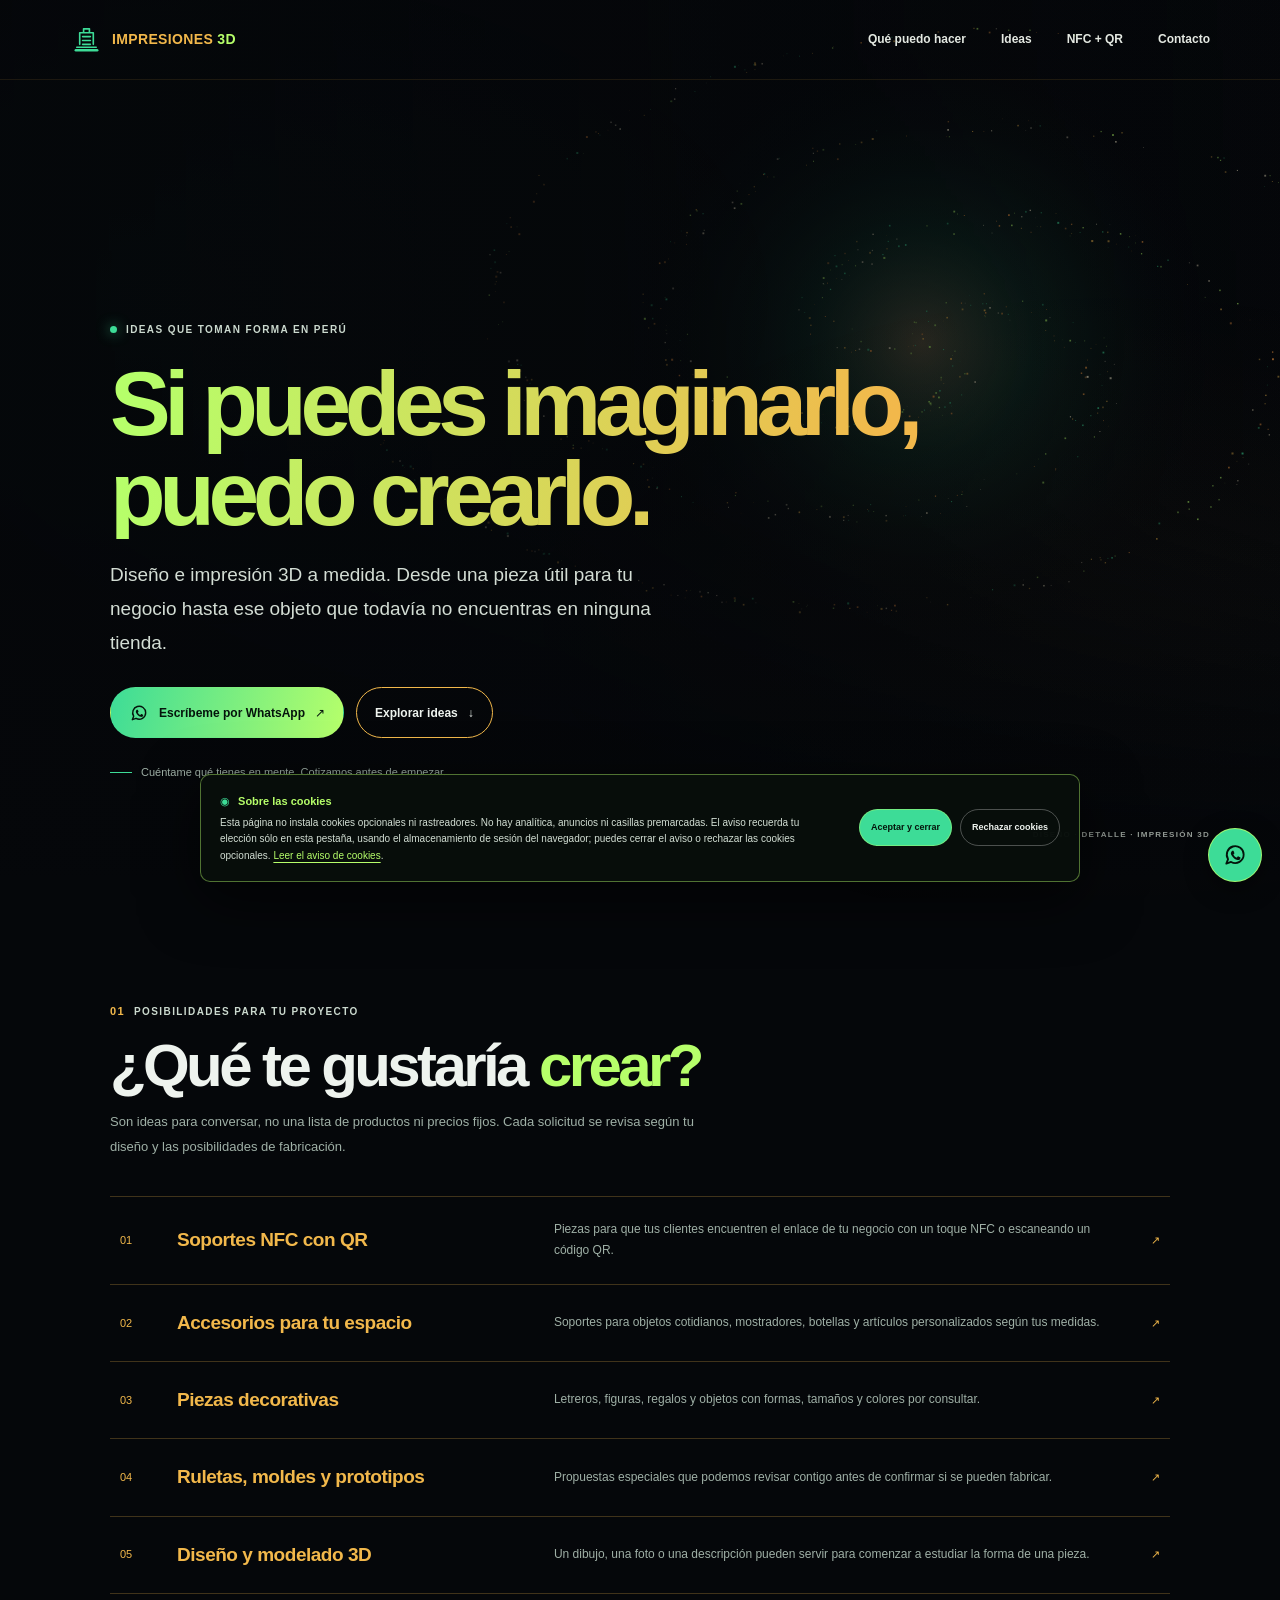
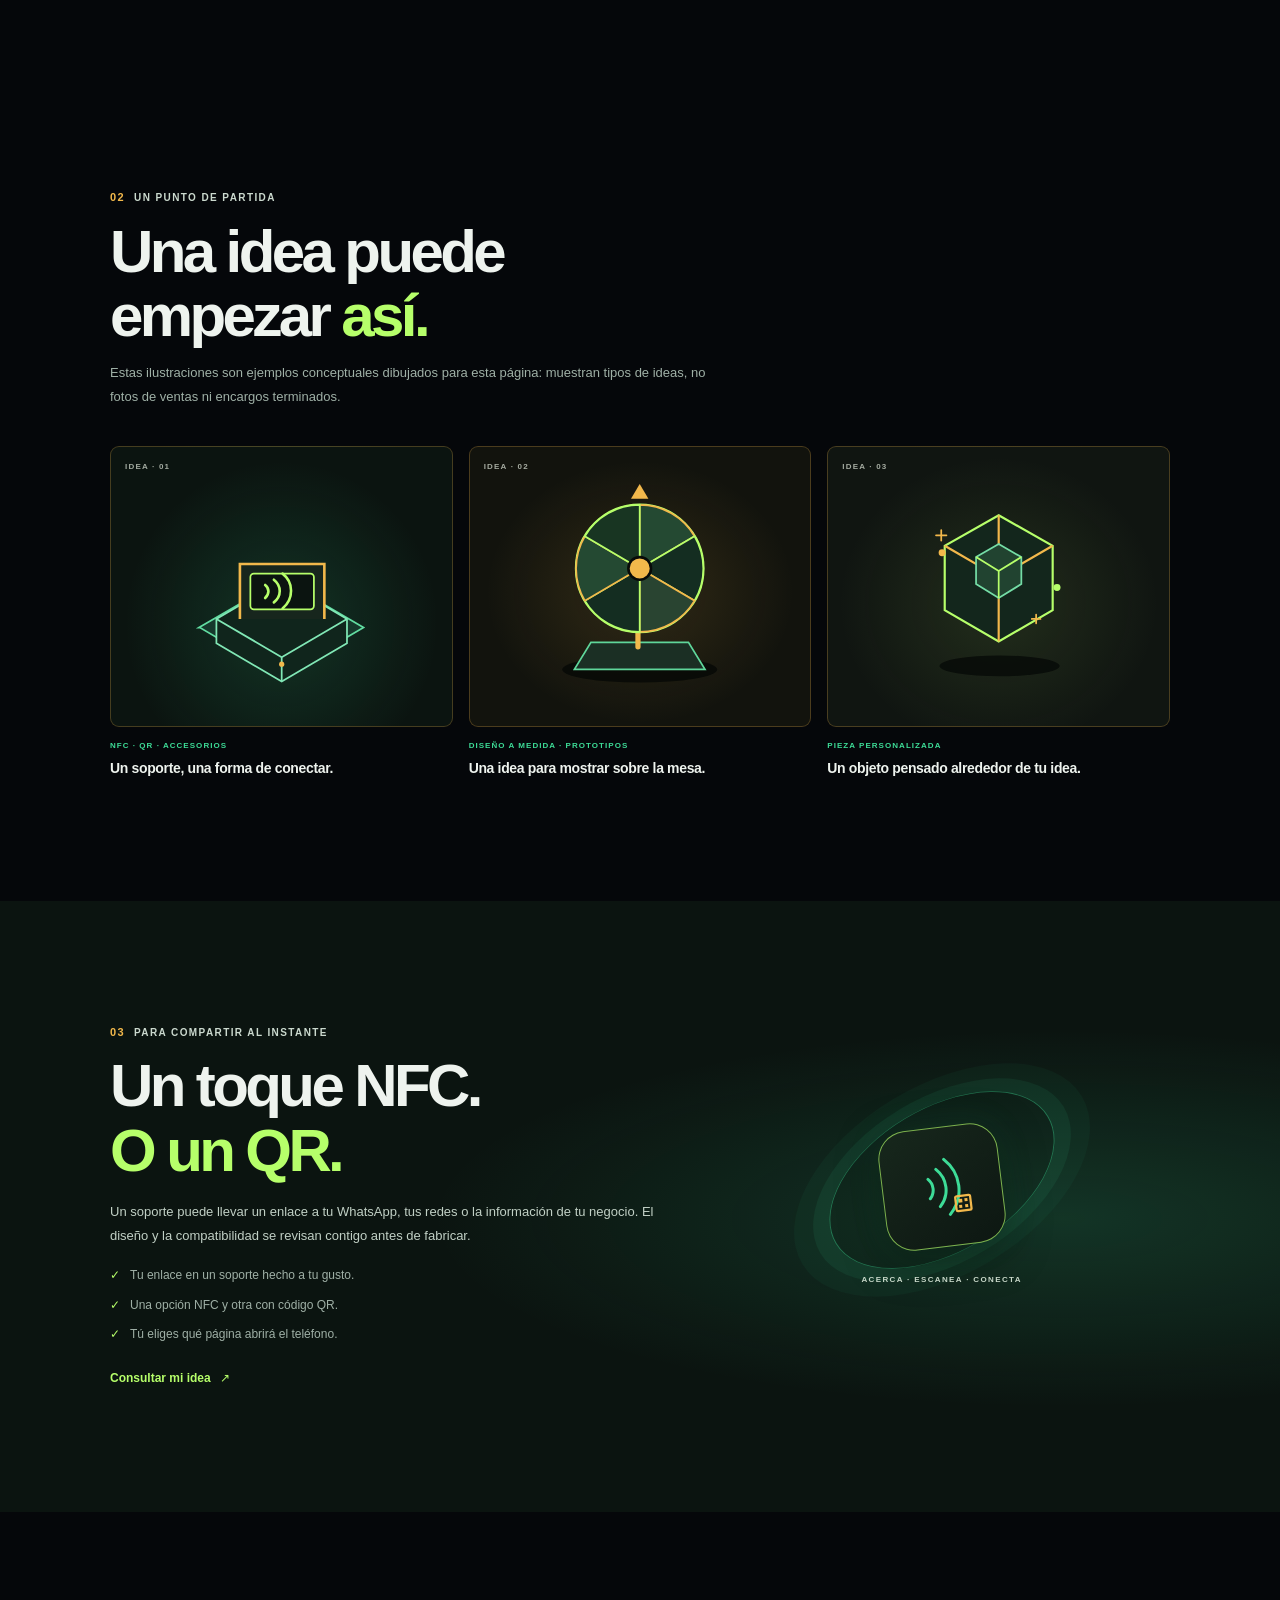
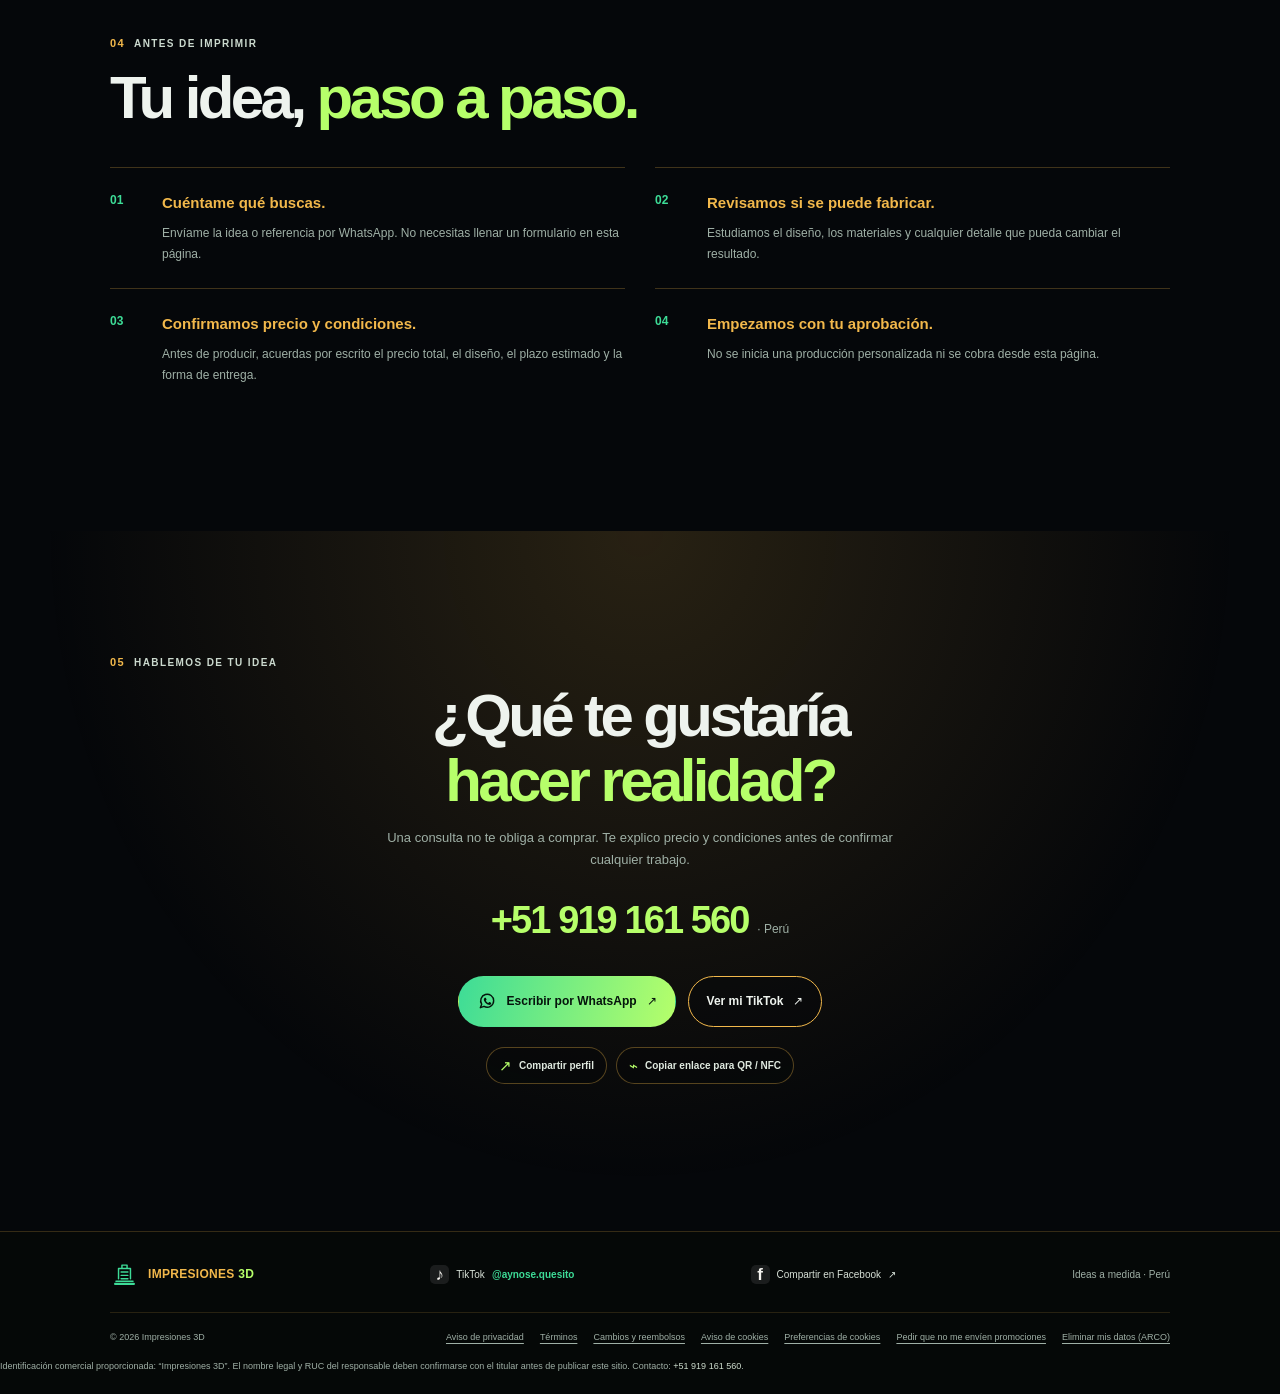
<file: index.html>
<!doctype html>
<html lang="es-PE">
  <head>
    <meta charset="UTF-8" />
    <meta name="viewport" content="width=device-width, initial-scale=1" />
    <meta name="theme-color" content="#05070a" />
    <meta
      name="description"
      content="Impresiones 3D a medida: piezas personalizadas, soportes NFC con QR y prototipos. Cuéntame tu idea por WhatsApp."
    />
    <title>Impresiones 3D en Perú | Si puedes imaginarlo, puedo crearlo</title>
    <link rel="icon" type="image/svg+xml" href="assets/favicon.svg" />
    <link rel="stylesheet" href="styles.css" />
    <script src="script.js" defer></script>
  </head>
  <body>
    <a class="skip-link" href="#contenido">Saltar al contenido</a>

    <header class="site-header">
      <a class="wordmark" href="#inicio" aria-label="Impresiones 3D, inicio">
        <svg viewBox="0 0 34 34" fill="none" aria-hidden="true">
          <path d="M7 25h20M10 22V10h14v12M14 10V6h6v4M13 14h8m-8 4h8m-8 4h8" stroke="currentColor" stroke-width="1.7" stroke-linecap="round" stroke-linejoin="round" />
          <path d="M6 28h22" stroke="currentColor" stroke-width="2.6" stroke-linecap="round" />
        </svg>
        <span>IMPRESIONES <b>3D</b></span>
      </a>

      <button
        class="menu-toggle"
        type="button"
        aria-expanded="false"
        aria-controls="site-nav"
        aria-label="Abrir menú"
      >
        <span></span>
        <span></span>
      </button>

      <nav class="site-nav" id="site-nav" aria-label="Navegación principal">
        <a href="#servicios">Qué puedo hacer</a>
        <a href="#ideas">Ideas</a>
        <a href="#nfc">NFC + QR</a>
        <a href="#contacto">Contacto</a>
      </nav>
    </header>

    <main id="contenido">
      <section class="hero" id="inicio">
        <canvas class="galaxy-canvas" data-galaxy aria-hidden="true"></canvas>
        <div class="hero-fade" aria-hidden="true"></div>
        <div class="hero-inner page-shell" data-reveal>
          <p class="eyebrow"><span class="status-dot"></span> Ideas que toman forma en Perú</p>
          <h1>Si puedes imaginarlo, <span>puedo crearlo.</span></h1>
          <p class="hero-description">
            Diseño e impresión 3D a medida. Desde una pieza útil para tu negocio
            hasta ese objeto que todavía no encuentras en ninguna tienda.
          </p>
          <div class="hero-actions">
            <a
              class="button button-main"
              href="https://wa.me/51919161560?text=Hola%2C%20vi%20tu%20pagina%20y%20quiero%20consultar%20por%20una%20idea%20de%20impresion%203D."
              target="_blank"
              rel="noopener noreferrer"
            >
              <svg viewBox="0 0 24 24" fill="none" aria-hidden="true">
                <path d="M20 11.6a7.8 7.8 0 0 1-11.6 6.8L4 20l1.6-4.2A7.8 7.8 0 1 1 20 11.6Z" stroke="currentColor" stroke-width="1.7" stroke-linejoin="round" />
                <path d="M9 8.5c.3-.5.6-.5.9-.5h.3c.2 0 .4 0 .5.4l.7 1.7c.1.3 0 .5-.2.7l-.5.6c-.2.2-.2.4 0 .7.6 1 1.4 1.7 2.4 2.2.3.2.5.1.7-.1l.7-.8c.2-.2.4-.2.7-.1l1.5.7c.3.1.4.3.4.5 0 .4-.2 1.2-.7 1.6-.5.4-1.1.7-2 .5-1-.2-2.2-.7-3.4-1.7a9.3 9.3 0 0 1-2.5-3.1c-.7-1.4-.1-2.6.5-3.3Z" fill="currentColor" />
              </svg>
              Escríbeme por WhatsApp
              <span aria-hidden="true">↗</span>
            </a>
            <a class="button button-outline" href="#ideas">Explorar ideas <span aria-hidden="true">↓</span></a>
          </div>
          <p class="hero-footnote"><span></span> Cuéntame qué tienes en mente. Cotizamos antes de empezar.</p>
        </div>
        <span class="hero-caption" aria-hidden="true">DISEÑO · DETALLE · IMPRESIÓN 3D</span>
      </section>

      <section class="services section-space" id="servicios">
        <div class="page-shell">
          <div class="section-intro" data-reveal>
            <p class="eyebrow"><span class="eyebrow-number">01</span> Posibilidades para tu proyecto</p>
            <h2>¿Qué te gustaría <span>crear?</span></h2>
            <p>Son ideas para conversar, no una lista de productos ni precios fijos. Cada solicitud se revisa según tu diseño y las posibilidades de fabricación.</p>
          </div>

          <ul class="service-list">
            <li data-reveal>
              <span class="service-number">01</span>
              <h3>Soportes NFC con QR</h3>
              <p>Piezas para que tus clientes encuentren el enlace de tu negocio con un toque NFC o escaneando un código QR.</p>
              <span class="service-arrow" aria-hidden="true">↗</span>
            </li>
            <li data-reveal>
              <span class="service-number">02</span>
              <h3>Accesorios para tu espacio</h3>
              <p>Soportes para objetos cotidianos, mostradores, botellas y artículos personalizados según tus medidas.</p>
              <span class="service-arrow" aria-hidden="true">↗</span>
            </li>
            <li data-reveal>
              <span class="service-number">03</span>
              <h3>Piezas decorativas</h3>
              <p>Letreros, figuras, regalos y objetos con formas, tamaños y colores por consultar.</p>
              <span class="service-arrow" aria-hidden="true">↗</span>
            </li>
            <li data-reveal>
              <span class="service-number">04</span>
              <h3>Ruletas, moldes y prototipos</h3>
              <p>Propuestas especiales que podemos revisar contigo antes de confirmar si se pueden fabricar.</p>
              <span class="service-arrow" aria-hidden="true">↗</span>
            </li>
            <li data-reveal>
              <span class="service-number">05</span>
              <h3>Diseño y modelado 3D</h3>
              <p>Un dibujo, una foto o una descripción pueden servir para comenzar a estudiar la forma de una pieza.</p>
              <span class="service-arrow" aria-hidden="true">↗</span>
            </li>
          </ul>
        </div>
      </section>

      <section class="ideas section-space" id="ideas">
        <div class="page-shell">
          <div class="section-intro" data-reveal>
            <p class="eyebrow"><span class="eyebrow-number">02</span> Un punto de partida</p>
            <h2>Una idea puede empezar <span>así.</span></h2>
            <p>Estas ilustraciones son ejemplos conceptuales dibujados para esta página: muestran tipos de ideas, no fotos de ventas ni encargos terminados.</p>
          </div>

          <div class="idea-grid">
            <article class="idea-card" data-reveal>
              <div class="idea-art art-terminal">
                <span class="art-label">IDEA · 01</span>
                <svg viewBox="0 0 360 260" role="img" aria-labelledby="nfc-art-title">
                  <title id="nfc-art-title">Ilustración conceptual de un soporte de mesa con un símbolo NFC</title>
                  <path d="m85 177 95-55 94 55-94 55-94-55Z" fill="#16382C" stroke="#61DCA1" stroke-width="2" />
                  <path d="m105 167 75-44 75 44v28l-75 44-75-44v-28Z" fill="#10251C" stroke="#80E7B5" stroke-width="2" />
                  <path d="m105 167 75 44 75-44m-75 44v28" fill="none" stroke="#80E7B5" stroke-width="2" />
                  <path d="M132 167v-63h97v63" fill="#17261D" stroke="#F2B84B" stroke-width="3" />
                  <rect x="144" y="115" width="73" height="41" rx="4" fill="#0B1410" stroke="#B6FF6A" stroke-width="2" />
                  <path d="M161 128c5 4 5 10 0 15m10-21c9 7 9 19 0 26m10-33c13 10 13 29 0 40" fill="none" stroke="#B6FF6A" stroke-linecap="round" stroke-width="3" />
                  <circle cx="180" cy="219" r="3" fill="#F2B84B" />
                </svg>
              </div>
              <div class="idea-copy">
                <p class="idea-kind">NFC · QR · ACCESORIOS</p>
                <h3>Un soporte, una forma de conectar.</h3>
              </div>
            </article>

            <article class="idea-card" data-reveal>
              <div class="idea-art art-wheel">
                <span class="art-label">IDEA · 02</span>
                <svg viewBox="0 0 360 260" role="img" aria-labelledby="wheel-art-title">
                  <title id="wheel-art-title">Ilustración conceptual de una ruleta personalizada de escritorio</title>
                  <ellipse cx="180" cy="225" rx="89" ry="15" fill="#030605" fill-opacity=".72" />
                  <path d="m124 194 112 0 19 31H105l19-31Z" fill="#1B2F24" stroke="#5FD69A" stroke-width="2" />
                  <path d="M178 87v112" stroke="#F2B84B" stroke-width="6" stroke-linecap="round" />
                  <circle cx="180" cy="109" r="73" fill="#102219" stroke="#B6FF6A" stroke-width="3" />
                  <path d="M180 109V36a73 73 0 0 1 63 36l-63 37Z" fill="#244932" stroke="#F2B84B" stroke-width="2" />
                  <path d="m180 109 63-37a73 73 0 0 1 0 74l-63-37Z" fill="#142D21" stroke="#B6FF6A" stroke-width="2" />
                  <path d="m180 109 63 37a73 73 0 0 1-63 36v-73Z" fill="#294431" stroke="#F2B84B" stroke-width="2" />
                  <path d="M180 109v73a73 73 0 0 1-63-36l63-37Z" fill="#142D21" stroke="#B6FF6A" stroke-width="2" />
                  <path d="m180 109-63 37a73 73 0 0 1 0-74l63 37Z" fill="#244932" stroke="#F2B84B" stroke-width="2" />
                  <path d="m180 109-63-37a73 73 0 0 1 63-36v73Z" fill="#183522" stroke="#B6FF6A" stroke-width="2" />
                  <circle cx="180" cy="109" r="13" fill="#F2B84B" stroke="#080B08" stroke-width="3" />
                  <path d="m170 29 10-17 10 17h-20Z" fill="#F2B84B" />
                </svg>
              </div>
              <div class="idea-copy">
                <p class="idea-kind">DISEÑO A MEDIDA · PROTOTIPOS</p>
                <h3>Una idea para mostrar sobre la mesa.</h3>
              </div>
            </article>

            <article class="idea-card" data-reveal>
              <div class="idea-art art-object">
                <span class="art-label">IDEA · 03</span>
                <svg viewBox="0 0 360 260" role="img" aria-labelledby="object-art-title">
                  <title id="object-art-title">Ilustración conceptual de una pieza tridimensional geométrica</title>
                  <ellipse cx="181" cy="221" rx="69" ry="12" fill="#030605" fill-opacity=".7" />
                  <path d="m180 48 62 35v74l-62 36-62-36V83l62-35Z" fill="#13261C" stroke="#B6FF6A" stroke-width="2.5" />
                  <path d="m180 48 0 71 62-36m-62 36-62-36m62 36v74" fill="none" stroke="#F2B84B" stroke-width="2.5" />
                  <path d="m154 96 26-15 26 15v31l-26 16-26-16V96Z" fill="#214330" stroke="#74DDA6" stroke-width="2" />
                  <path d="m154 96 26 16 26-16m-26 16v31" fill="none" stroke="#B6FF6A" stroke-width="2" />
                  <circle cx="115" cy="91" r="4" fill="#F2B84B" />
                  <circle cx="247" cy="131" r="4" fill="#B6FF6A" />
                  <path d="M114 65v12m-6-6h12m103 91v10m-5-5h10" stroke="#F2B84B" stroke-linecap="round" stroke-width="2" />
                </svg>
              </div>
              <div class="idea-copy">
                <p class="idea-kind">PIEZA PERSONALIZADA</p>
                <h3>Un objeto pensado alrededor de tu idea.</h3>
              </div>
            </article>
          </div>
        </div>
      </section>

      <section class="nfc-section section-space" id="nfc">
        <div class="page-shell nfc-layout">
          <div class="nfc-copy" data-reveal>
            <p class="eyebrow"><span class="eyebrow-number">03</span> Para compartir al instante</p>
            <h2>Un toque NFC.<br /><span>O un QR.</span></h2>
            <p>Un soporte puede llevar un enlace a tu WhatsApp, tus redes o la información de tu negocio. El diseño y la compatibilidad se revisan contigo antes de fabricar.</p>
            <ul class="nfc-points">
              <li>Tu enlace en un soporte hecho a tu gusto.</li>
              <li>Una opción NFC y otra con código QR.</li>
              <li>Tú eliges qué página abrirá el teléfono.</li>
            </ul>
            <a
              class="text-action"
              href="https://wa.me/51919161560?text=Hola%2C%20quisiera%20consultar%20por%20un%20soporte%20personalizado%20con%20NFC%20y%20QR."
              target="_blank"
              rel="noopener noreferrer"
            >Consultar mi idea <span aria-hidden="true">↗</span></a>
          </div>
          <div class="tap-visual" data-reveal aria-label="Ilustración decorativa que representa una etiqueta NFC y un código QR">
            <div class="tap-rings" aria-hidden="true"></div>
            <div class="tap-chip" aria-hidden="true">
              <svg viewBox="0 0 100 100" fill="none">
                <path d="M32 37c7 7 7 19 0 26m12-38c14 14 14 36 0 50m12-62c21 21 21 53 0 74" stroke="currentColor" stroke-linecap="round" stroke-width="4" />
                <rect x="65" y="64" width="20" height="20" rx="2" stroke="#F2B84B" stroke-width="3" />
                <path d="M69 68h5v5h-5v-5Zm8 0h4v4h-4v-4Zm-8 8h4v4h-4v-4Zm8 0h4v4h-4v-4Z" fill="#F2B84B" />
              </svg>
            </div>
            <span class="tap-label">ACERCA · ESCANEA · CONECTA</span>
          </div>
        </div>
      </section>

      <section class="process section-space">
        <div class="page-shell">
          <div class="section-intro" data-reveal>
            <p class="eyebrow"><span class="eyebrow-number">04</span> Antes de imprimir</p>
            <h2>Tu idea, <span>paso a paso.</span></h2>
          </div>
          <ol class="steps-list">
            <li data-reveal><span>01</span><div><h3>Cuéntame qué buscas.</h3><p>Envíame la idea o referencia por WhatsApp. No necesitas llenar un formulario en esta página.</p></div></li>
            <li data-reveal><span>02</span><div><h3>Revisamos si se puede fabricar.</h3><p>Estudiamos el diseño, los materiales y cualquier detalle que pueda cambiar el resultado.</p></div></li>
            <li data-reveal><span>03</span><div><h3>Confirmamos precio y condiciones.</h3><p>Antes de producir, acuerdas por escrito el precio total, el diseño, el plazo estimado y la forma de entrega.</p></div></li>
            <li data-reveal><span>04</span><div><h3>Empezamos con tu aprobación.</h3><p>No se inicia una producción personalizada ni se cobra desde esta página.</p></div></li>
          </ol>
        </div>
      </section>

      <section class="contact-section section-space" id="contacto">
        <div class="contact-inner page-shell" data-reveal>
          <p class="eyebrow"><span class="eyebrow-number">05</span> Hablemos de tu idea</p>
          <h2>¿Qué te gustaría <span>hacer realidad?</span></h2>
          <p>Una consulta no te obliga a comprar. Te explico precio y condiciones antes de confirmar cualquier trabajo.</p>
          <a class="contact-phone" href="tel:+51919161560">+51 919 161 560 <span>· Perú</span></a>
          <div class="contact-actions">
            <a
              class="button button-main"
              href="https://wa.me/51919161560?text=Hola%2C%20vi%20tu%20pagina%20y%20quiero%20consultar%20por%20una%20idea%20de%20impresion%203D."
              target="_blank"
              rel="noopener noreferrer"
            >
              <svg viewBox="0 0 24 24" fill="none" aria-hidden="true">
                <path d="M20 11.6a7.8 7.8 0 0 1-11.6 6.8L4 20l1.6-4.2A7.8 7.8 0 1 1 20 11.6Z" stroke="currentColor" stroke-width="1.7" stroke-linejoin="round" />
                <path d="M9 8.5c.3-.5.6-.5.9-.5h.3c.2 0 .4 0 .5.4l.7 1.7c.1.3 0 .5-.2.7l-.5.6c-.2.2-.2.4 0 .7.6 1 1.4 1.7 2.4 2.2.3.2.5.1.7-.1l.7-.8c.2-.2.4-.2.7-.1l1.5.7c.3.1.4.3.4.5 0 .4-.2 1.2-.7 1.6-.5.4-1.1.7-2 .5-1-.2-2.2-.7-3.4-1.7a9.3 9.3 0 0 1-2.5-3.1c-.7-1.4-.1-2.6.5-3.3Z" fill="currentColor" />
              </svg>
              Escribir por WhatsApp <span aria-hidden="true">↗</span>
            </a>
            <a class="button button-outline" href="https://www.tiktok.com/@aynose.quesito" target="_blank" rel="noopener noreferrer">
              Ver mi TikTok <span aria-hidden="true">↗</span>
            </a>
          </div>
          <div class="share-tools">
            <button class="share-button" type="button" data-share>
              <span aria-hidden="true">↗</span> Compartir perfil
            </button>
            <button class="share-button" type="button" data-copy>
              <span aria-hidden="true">⌁</span> Copiar enlace para QR / NFC
            </button>
            <p class="share-status" data-share-status role="status" aria-live="polite"></p>
          </div>
        </div>
      </section>
    </main>

    <footer class="site-footer">
      <div class="page-shell footer-main">
        <a class="wordmark footer-wordmark" href="#inicio" aria-label="Impresiones 3D, volver al inicio">
          <svg viewBox="0 0 34 34" fill="none" aria-hidden="true">
            <path d="M7 25h20M10 22V10h14v12M14 10V6h6v4M13 14h8m-8 4h8m-8 4h8" stroke="currentColor" stroke-width="1.7" stroke-linecap="round" stroke-linejoin="round" />
            <path d="M6 28h22" stroke="currentColor" stroke-width="2.6" stroke-linecap="round" />
          </svg>
          <span>IMPRESIONES <b>3D</b></span>
        </a>
        <a class="social-link" href="https://www.tiktok.com/@aynose.quesito" target="_blank" rel="noopener noreferrer">
          <span class="social-icon" aria-hidden="true">♪</span> TikTok <b>@aynose.quesito</b>
        </a>
        <a class="social-link" href="https://www.facebook.com/sharer/sharer.php" target="_blank" rel="noopener noreferrer" data-facebook-share>
          <span class="social-icon social-facebook" aria-hidden="true">f</span> Compartir en Facebook <span aria-hidden="true">↗</span>
        </a>
        <span class="footer-caption">Ideas a medida · Perú</span>
      </div>
      <div class="page-shell footer-bottom">
        <p>© <span data-year></span> Impresiones 3D</p>
        <nav class="legal-links" aria-label="Avisos legales y preferencias">
          <a href="privacidad.html">Aviso de privacidad</a>
          <a href="terminos.html">Términos</a>
          <a href="reembolsos.html">Cambios y reembolsos</a>
          <a href="cookies.html">Aviso de cookies</a>
          <button type="button" data-open-cookies>Preferencias de cookies</button>
          <a
            href="https://wa.me/51919161560?text=Hola%2C%20solicito%20que%20no%20me%20envien%20mas%20mensajes%20promocionales."
            target="_blank"
            rel="noopener noreferrer"
          >Pedir que no me envíen promociones</a>
          <a
            href="https://wa.me/51919161560?text=Hola%2C%20quiero%20consultar%20como%20ejercer%20mis%20derechos%20ARCO%20sobre%20mis%20datos%20personales."
            target="_blank"
            rel="noopener noreferrer"
          >Eliminar mis datos (ARCO)</a>
        </nav>
      </div>
      <p class="legal-owner page-shell">
        Identificación comercial proporcionada: “Impresiones 3D”. El nombre legal y
        RUC del responsable deben confirmarse con el titular antes de publicar este sitio.
        Contacto: <a href="tel:+51919161560">+51 919 161 560</a>.
      </p>
    </footer>

    <aside class="cookie-notice" data-cookie-notice role="region" aria-label="Aviso de cookies" hidden>
      <div class="cookie-copy">
        <p class="cookie-title"><span aria-hidden="true">◉</span> Sobre las cookies</p>
        <p>
          Esta página no instala cookies opcionales ni rastreadores. No hay
          analítica, anuncios ni casillas premarcadas. El aviso recuerda tu elección
          sólo en esta pestaña, usando el almacenamiento de sesión del navegador;
          puedes cerrar el aviso o rechazar las cookies opcionales.
          <a href="cookies.html">Leer el aviso de cookies</a>.
        </p>
      </div>
      <div class="cookie-actions">
        <button type="button" data-cookie-accept>Aceptar y cerrar</button>
        <button class="cookie-reject" type="button" data-cookie-reject>Rechazar cookies</button>
      </div>
    </aside>

    <a
      class="whatsapp-float"
      href="https://wa.me/51919161560?text=Hola%2C%20vi%20tu%20pagina%20y%20quiero%20consultar%20por%20una%20idea%20de%20impresion%203D."
      target="_blank"
      rel="noopener noreferrer"
      aria-label="Consultar por WhatsApp al +51 919 161 560"
    >
      <svg viewBox="0 0 24 24" fill="none" aria-hidden="true">
        <path d="M20 11.6a7.8 7.8 0 0 1-11.6 6.8L4 20l1.6-4.2A7.8 7.8 0 1 1 20 11.6Z" stroke="currentColor" stroke-width="1.7" stroke-linejoin="round" />
        <path d="M9 8.5c.3-.5.6-.5.9-.5h.3c.2 0 .4 0 .5.4l.7 1.7c.1.3 0 .5-.2.7l-.5.6c-.2.2-.2.4 0 .7.6 1 1.4 1.7 2.4 2.2.3.2.5.1.7-.1l.7-.8c.2-.2.4-.2.7-.1l1.5.7c.3.1.4.3.4.5 0 .4-.2 1.2-.7 1.6-.5.4-1.1.7-2 .5-1-.2-2.2-.7-3.4-1.7a9.3 9.3 0 0 1-2.5-3.1c-.7-1.4-.1-2.6.5-3.3Z" fill="currentColor" />
      </svg>
    </a>
  </body>
</html>
</file>
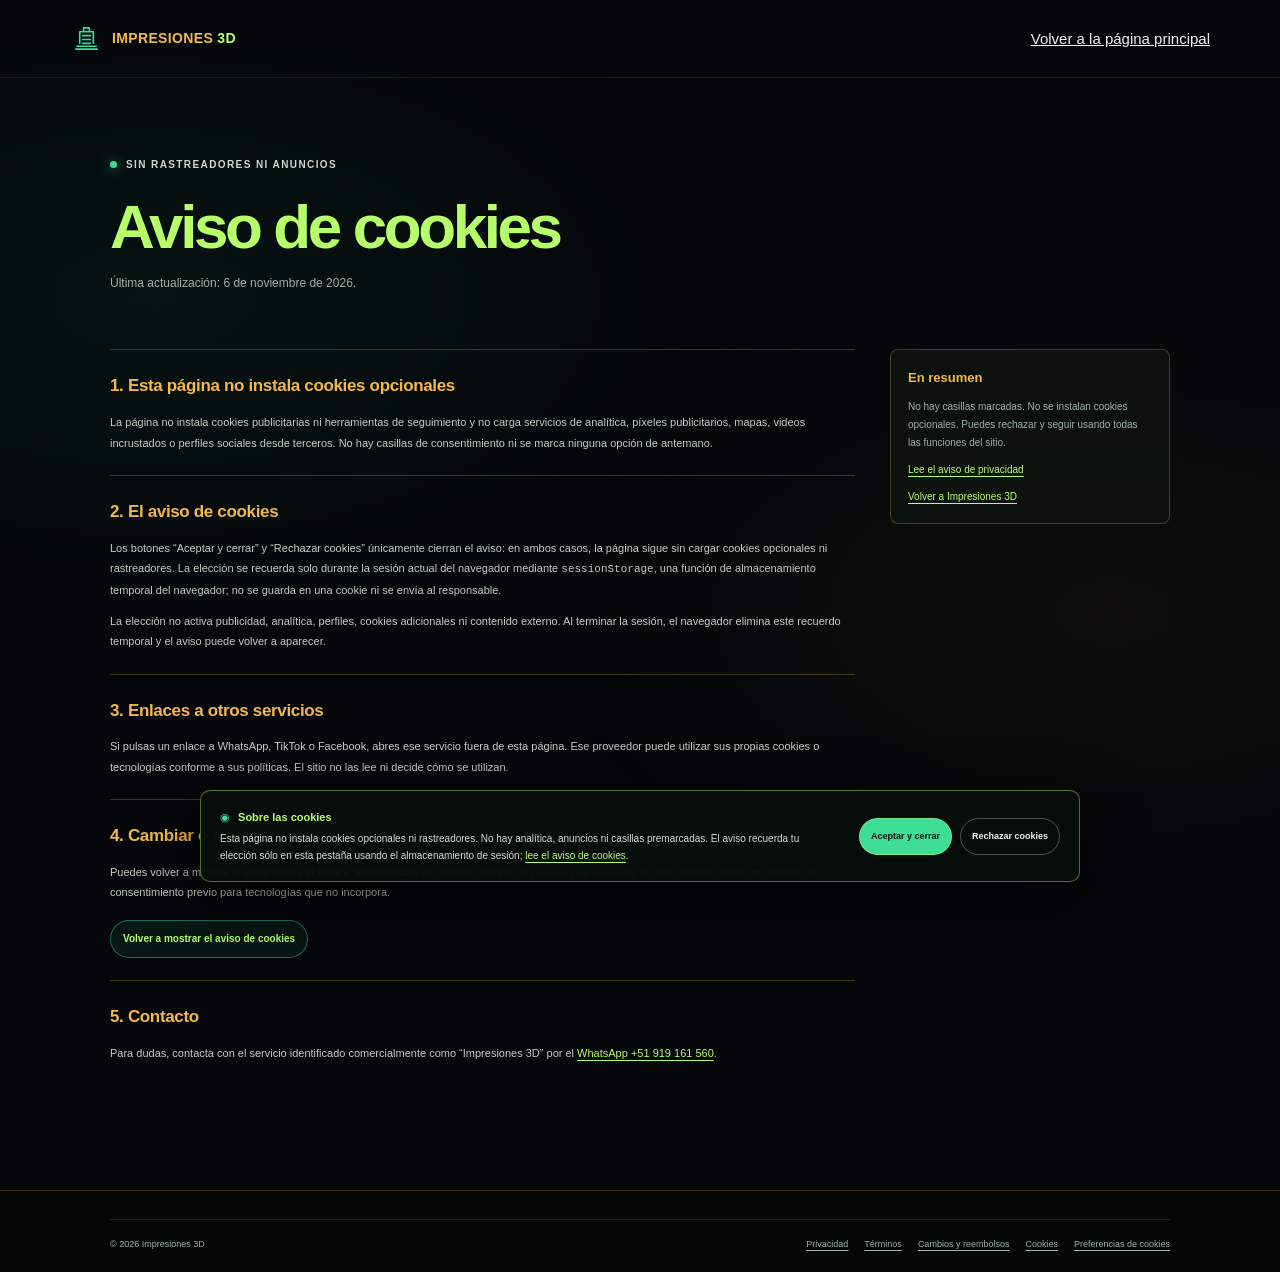
<file: cookies.html>
<!doctype html>
<html lang="es-PE">
  <head>
    <meta charset="UTF-8" />
    <meta name="viewport" content="width=device-width, initial-scale=1" />
    <meta name="theme-color" content="#05070a" />
    <meta name="description" content="Aviso de cookies de Impresiones 3D: esta página no carga herramientas de análisis, anuncios o cookies opcionales." />
    <title>Aviso de cookies | Impresiones 3D</title>
    <link rel="icon" type="image/svg+xml" href="assets/favicon.svg" />
    <link rel="stylesheet" href="styles.css" />
    <script src="script.js" defer></script>
  </head>
  <body class="legal-page">
    <a class="skip-link" href="#contenido">Saltar al contenido</a>
    <header class="site-header legal-header">
      <a class="wordmark" href="index.html" aria-label="Impresiones 3D, volver al inicio">
        <svg viewBox="0 0 34 34" fill="none" aria-hidden="true"><path d="M7 25h20M10 22V10h14v12M14 10V6h6v4M13 14h8m-8 4h8m-8 4h8M6 28h22" stroke="currentColor" stroke-width="1.7" stroke-linecap="round" stroke-linejoin="round"/></svg>
        <span>IMPRESIONES <b>3D</b></span>
      </a>
      <a class="site-nav home-link" href="index.html">Volver a la página principal</a>
    </header>
    <main id="contenido">
      <section class="legal-hero page-shell">
        <p class="eyebrow"><span class="status-dot"></span> Sin rastreadores ni anuncios</p>
        <h1>Aviso de cookies</h1>
        <p>Última actualización: 6 de noviembre de 2026.</p>
      </section>
      <div class="legal-content page-shell">
        <article class="legal-article">
          <section>
            <h2>1. Esta página no instala cookies opcionales</h2>
            <p>La página no instala cookies publicitarias ni herramientas de seguimiento y no carga servicios de analítica, píxeles publicitarios, mapas, videos incrustados o perfiles sociales desde terceros. No hay casillas de consentimiento ni se marca ninguna opción de antemano.</p>
          </section>
          <section>
            <h2>2. El aviso de cookies</h2>
            <p>Los botones “Aceptar y cerrar” y “Rechazar cookies” únicamente cierran el aviso: en ambos casos, la página sigue sin cargar cookies opcionales ni rastreadores. La elección se recuerda solo durante la sesión actual del navegador mediante <code>sessionStorage</code>, una función de almacenamiento temporal del navegador; no se guarda en una cookie ni se envía al responsable.</p>
            <p>La elección no activa publicidad, analítica, perfiles, cookies adicionales ni contenido externo. Al terminar la sesión, el navegador elimina este recuerdo temporal y el aviso puede volver a aparecer.</p>
          </section>
          <section>
            <h2>3. Enlaces a otros servicios</h2>
            <p>Si pulsas un enlace a WhatsApp, TikTok o Facebook, abres ese servicio fuera de esta página. Ese proveedor puede utilizar sus propias cookies o tecnologías conforme a sus políticas. El sitio no las lee ni decide cómo se utilizan.</p>
          </section>
          <section>
            <h2>4. Cambiar o revisar tu elección</h2>
            <p>Puedes volver a mostrar el aviso desde el enlace “Preferencias de cookies” del pie de página. Los controles no son casillas: el sitio no solicita un consentimiento previo para tecnologías que no incorpora.</p>
            <button class="legal-action-button" type="button" data-open-cookies>Volver a mostrar el aviso de cookies</button>
          </section>
          <section>
            <h2>5. Contacto</h2>
            <p>Para dudas, contacta con el servicio identificado comercialmente como “Impresiones 3D” por el <a href="https://wa.me/51919161560?text=Hola%2C%20tengo%20una%20consulta%20sobre%20el%20aviso%20de%20cookies." target="_blank" rel="noopener noreferrer">WhatsApp +51 919 161 560</a>.</p>
          </section>
        </article>
        <aside class="legal-aside">
          <h2>En resumen</h2>
          <p>No hay casillas marcadas. No se instalan cookies opcionales. Puedes rechazar y seguir usando todas las funciones del sitio.</p>
          <p><a href="privacidad.html">Lee el aviso de privacidad</a></p>
          <p><a href="index.html">Volver a Impresiones 3D</a></p>
        </aside>
      </div>
    </main>
    <footer class="site-footer">
      <div class="page-shell footer-bottom">
        <p>© <span data-year></span> Impresiones 3D</p>
        <nav class="legal-links" aria-label="Otros avisos">
          <a href="privacidad.html">Privacidad</a><a href="terminos.html">Términos</a><a href="reembolsos.html">Cambios y reembolsos</a><a href="cookies.html">Cookies</a><button type="button" data-open-cookies>Preferencias de cookies</button>
        </nav>
      </div>
    </footer>
    <aside class="cookie-notice" data-cookie-notice role="region" aria-label="Aviso de cookies" hidden>
      <div class="cookie-copy"><p class="cookie-title"><span aria-hidden="true">◉</span> Sobre las cookies</p><p>Esta página no instala cookies opcionales ni rastreadores. No hay analítica, anuncios ni casillas premarcadas. El aviso recuerda tu elección sólo en esta pestaña usando el almacenamiento de sesión; <a href="cookies.html">lee el aviso de cookies</a>.</p></div>
      <div class="cookie-actions"><button type="button" data-cookie-accept>Aceptar y cerrar</button><button class="cookie-reject" type="button" data-cookie-reject>Rechazar cookies</button></div>
    </aside>
  </body>
</html>
</file>
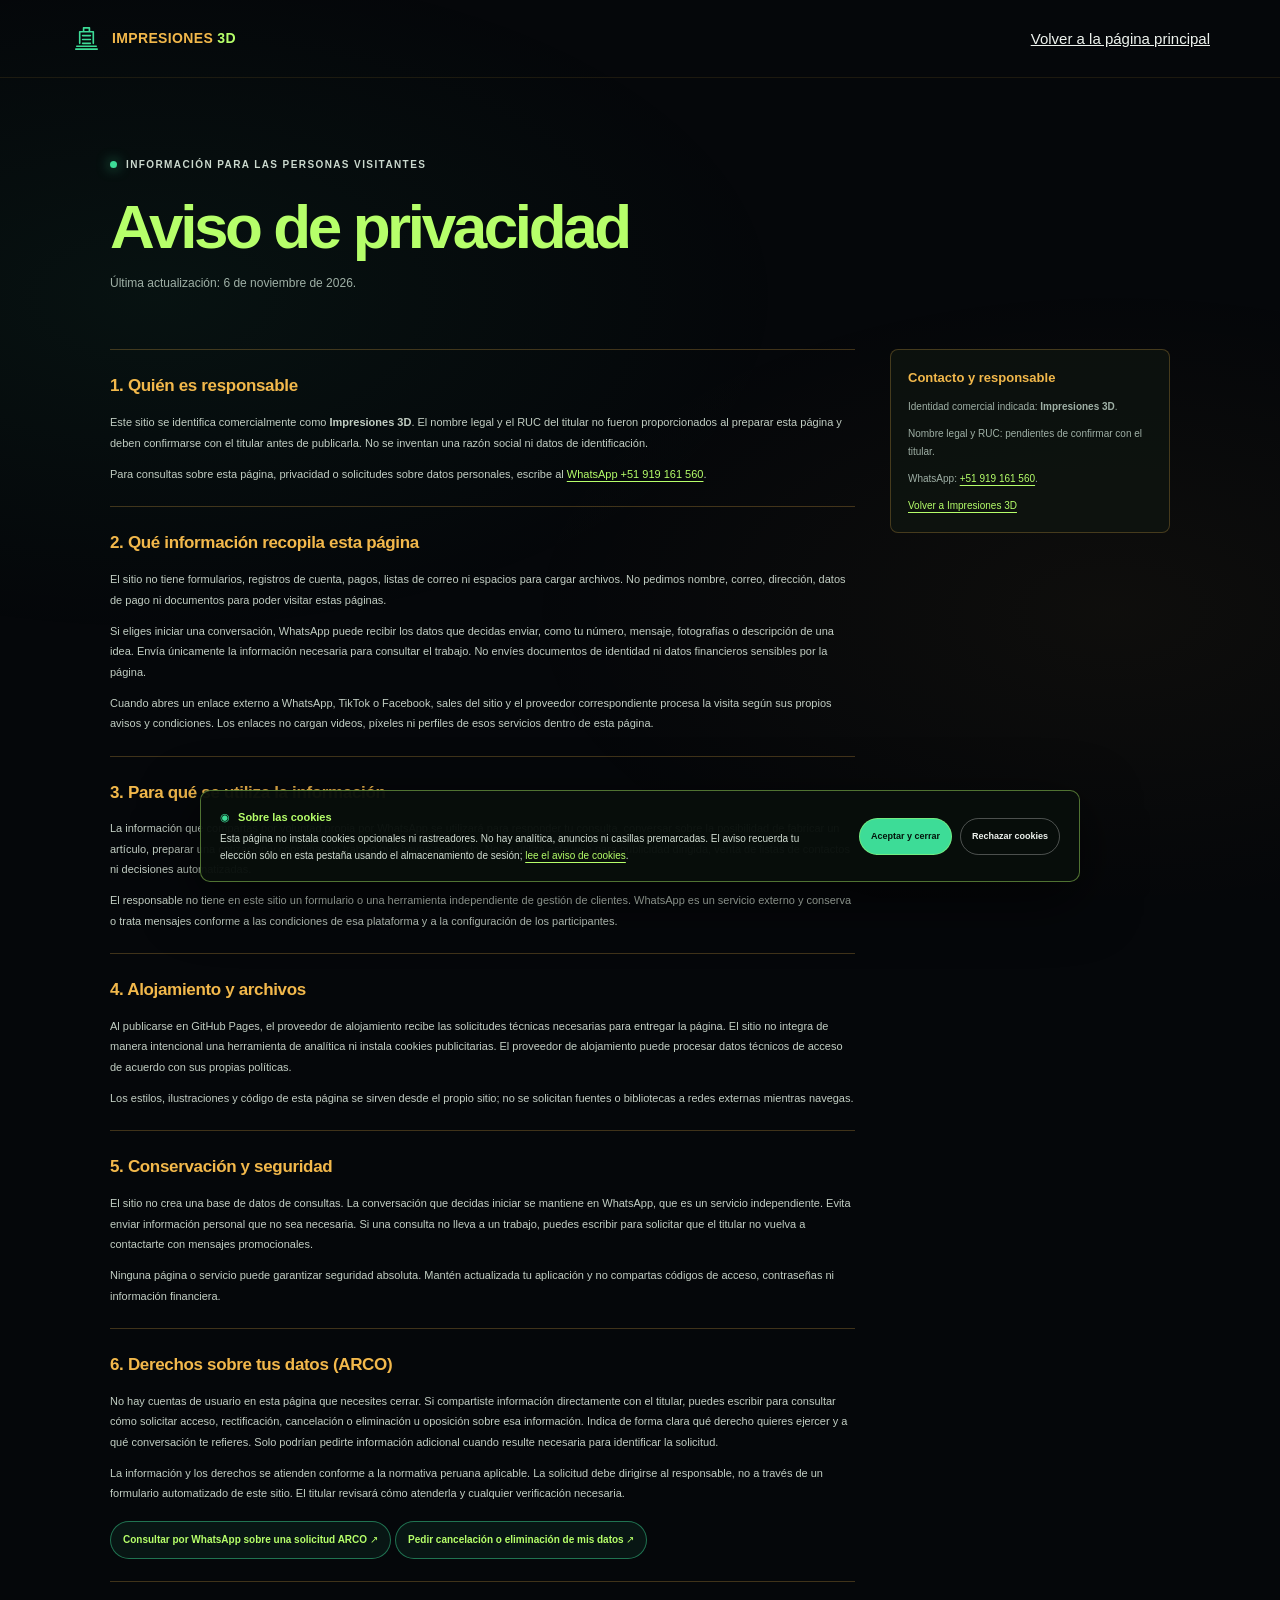
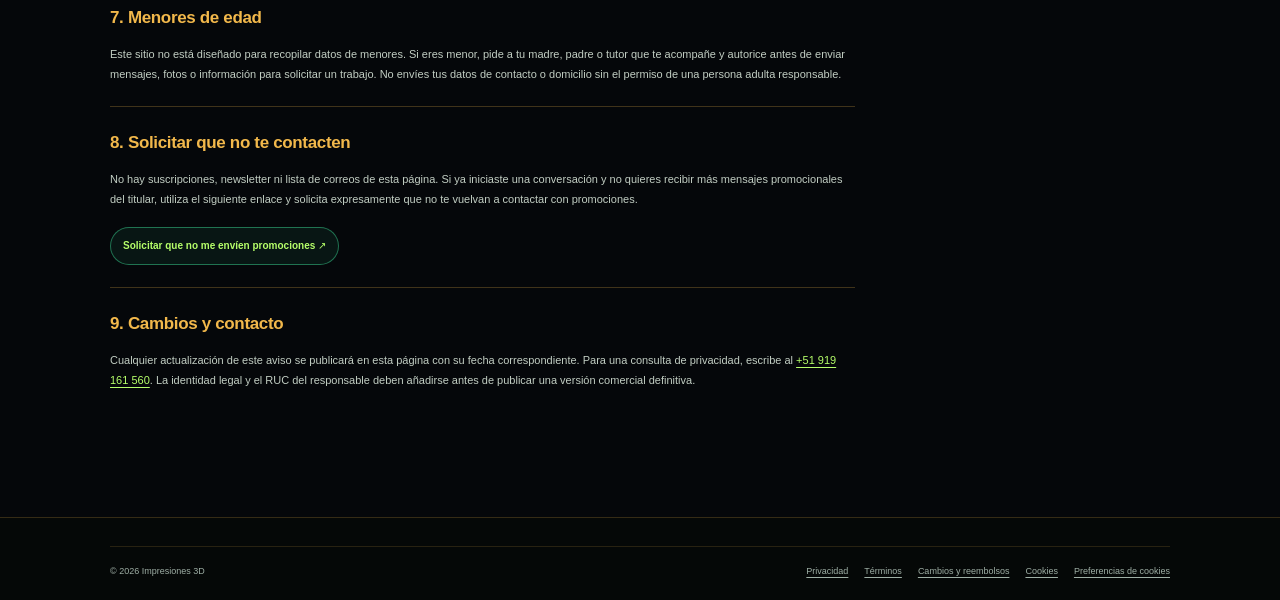
<file: privacidad.html>
<!doctype html>
<html lang="es-PE">
  <head>
    <meta charset="UTF-8" />
    <meta name="viewport" content="width=device-width, initial-scale=1" />
    <meta name="theme-color" content="#05070a" />
    <meta name="description" content="Aviso de privacidad de Impresiones 3D: qué información puede compartirse al pedir una cotización por WhatsApp y cómo consultar por tus derechos." />
    <title>Aviso de privacidad | Impresiones 3D</title>
    <link rel="icon" type="image/svg+xml" href="assets/favicon.svg" />
    <link rel="stylesheet" href="styles.css" />
    <script src="script.js" defer></script>
  </head>
  <body class="legal-page">
    <a class="skip-link" href="#contenido">Saltar al contenido</a>
    <header class="site-header legal-header">
      <a class="wordmark" href="index.html" aria-label="Impresiones 3D, volver al inicio">
        <svg viewBox="0 0 34 34" fill="none" aria-hidden="true"><path d="M7 25h20M10 22V10h14v12M14 10V6h6v4M13 14h8m-8 4h8m-8 4h8M6 28h22" stroke="currentColor" stroke-width="1.7" stroke-linecap="round" stroke-linejoin="round"/></svg>
        <span>IMPRESIONES <b>3D</b></span>
      </a>
      <a class="site-nav home-link" href="index.html">Volver a la página principal</a>
    </header>
    <main id="contenido">
      <section class="legal-hero page-shell">
        <p class="eyebrow"><span class="status-dot"></span> Información para las personas visitantes</p>
        <h1>Aviso de privacidad</h1>
        <p>Última actualización: 6 de noviembre de 2026.</p>
      </section>
      <div class="legal-content page-shell">
        <article class="legal-article">
          <section>
            <h2>1. Quién es responsable</h2>
            <p>Este sitio se identifica comercialmente como <strong>Impresiones 3D</strong>. El nombre legal y el RUC del titular no fueron proporcionados al preparar esta página y deben confirmarse con el titular antes de publicarla. No se inventan una razón social ni datos de identificación.</p>
            <p>Para consultas sobre esta página, privacidad o solicitudes sobre datos personales, escribe al <a href="https://wa.me/51919161560?text=Hola%2C%20tengo%20una%20consulta%20sobre%20privacidad." target="_blank" rel="noopener noreferrer">WhatsApp +51 919 161 560</a>.</p>
          </section>
          <section>
            <h2>2. Qué información recopila esta página</h2>
            <p>El sitio no tiene formularios, registros de cuenta, pagos, listas de correo ni espacios para cargar archivos. No pedimos nombre, correo, dirección, datos de pago ni documentos para poder visitar estas páginas.</p>
            <p>Si eliges iniciar una conversación, WhatsApp puede recibir los datos que decidas enviar, como tu número, mensaje, fotografías o descripción de una idea. Envía únicamente la información necesaria para consultar el trabajo. No envíes documentos de identidad ni datos financieros sensibles por la página.</p>
            <p>Cuando abres un enlace externo a WhatsApp, TikTok o Facebook, sales del sitio y el proveedor correspondiente procesa la visita según sus propios avisos y condiciones. Los enlaces no cargan videos, píxeles ni perfiles de esos servicios dentro de esta página.</p>
          </section>
          <section>
            <h2>3. Para qué se utiliza la información</h2>
            <p>La información que compartas por voluntad propia por WhatsApp se utilizará para responder tu consulta, conversar sobre la posibilidad de fabricar un artículo, preparar una cotización y coordinar un trabajo que hayas aceptado. No se utiliza esta web para publicidad dirigida, venta de listas de contactos ni decisiones automatizadas.</p>
            <p>El responsable no tiene en este sitio un formulario o una herramienta independiente de gestión de clientes. WhatsApp es un servicio externo y conserva o trata mensajes conforme a las condiciones de esa plataforma y a la configuración de los participantes.</p>
          </section>
          <section>
            <h2>4. Alojamiento y archivos</h2>
            <p>Al publicarse en GitHub Pages, el proveedor de alojamiento recibe las solicitudes técnicas necesarias para entregar la página. El sitio no integra de manera intencional una herramienta de analítica ni instala cookies publicitarias. El proveedor de alojamiento puede procesar datos técnicos de acceso de acuerdo con sus propias políticas.</p>
            <p>Los estilos, ilustraciones y código de esta página se sirven desde el propio sitio; no se solicitan fuentes o bibliotecas a redes externas mientras navegas.</p>
          </section>
          <section>
            <h2>5. Conservación y seguridad</h2>
            <p>El sitio no crea una base de datos de consultas. La conversación que decidas iniciar se mantiene en WhatsApp, que es un servicio independiente. Evita enviar información personal que no sea necesaria. Si una consulta no lleva a un trabajo, puedes escribir para solicitar que el titular no vuelva a contactarte con mensajes promocionales.</p>
            <p>Ninguna página o servicio puede garantizar seguridad absoluta. Mantén actualizada tu aplicación y no compartas códigos de acceso, contraseñas ni información financiera.</p>
          </section>
          <section>
            <h2>6. Derechos sobre tus datos (ARCO)</h2>
            <p>No hay cuentas de usuario en esta página que necesites cerrar. Si compartiste información directamente con el titular, puedes escribir para consultar cómo solicitar acceso, rectificación, cancelación o eliminación u oposición sobre esa información. Indica de forma clara qué derecho quieres ejercer y a qué conversación te refieres. Solo podrían pedirte información adicional cuando resulte necesaria para identificar la solicitud.</p>
            <p>La información y los derechos se atienden conforme a la normativa peruana aplicable. La solicitud debe dirigirse al responsable, no a través de un formulario automatizado de este sitio. El titular revisará cómo atenderla y cualquier verificación necesaria.</p>
            <a class="legal-action" href="https://wa.me/51919161560?text=Hola%2C%20quiero%20consultar%20como%20ejercer%20mis%20derechos%20ARCO%20sobre%20mis%20datos%20personales." target="_blank" rel="noopener noreferrer">Consultar por WhatsApp sobre una solicitud ARCO ↗</a>
            <a class="legal-action" href="https://wa.me/51919161560?text=Hola%2C%20solicito%20la%20cancelacion%20o%20eliminacion%20de%20mis%20datos%20personales%20compartidos%20en%20WhatsApp." target="_blank" rel="noopener noreferrer">Pedir cancelación o eliminación de mis datos ↗</a>
          </section>
          <section>
            <h2>7. Menores de edad</h2>
            <p>Este sitio no está diseñado para recopilar datos de menores. Si eres menor, pide a tu madre, padre o tutor que te acompañe y autorice antes de enviar mensajes, fotos o información para solicitar un trabajo. No envíes tus datos de contacto o domicilio sin el permiso de una persona adulta responsable.</p>
          </section>
          <section>
            <h2>8. Solicitar que no te contacten</h2>
            <p>No hay suscripciones, newsletter ni lista de correos de esta página. Si ya iniciaste una conversación y no quieres recibir más mensajes promocionales del titular, utiliza el siguiente enlace y solicita expresamente que no te vuelvan a contactar con promociones.</p>
            <a class="legal-action" href="https://wa.me/51919161560?text=Hola%2C%20solicito%20que%20no%20me%20envien%20mas%20mensajes%20promocionales." target="_blank" rel="noopener noreferrer">Solicitar que no me envíen promociones ↗</a>
          </section>
          <section>
            <h2>9. Cambios y contacto</h2>
            <p>Cualquier actualización de este aviso se publicará en esta página con su fecha correspondiente. Para una consulta de privacidad, escribe al <a href="tel:+51919161560">+51 919 161 560</a>. La identidad legal y el RUC del responsable deben añadirse antes de publicar una versión comercial definitiva.</p>
          </section>
        </article>
        <aside class="legal-aside">
          <h2>Contacto y responsable</h2>
          <p>Identidad comercial indicada: <strong>Impresiones 3D</strong>.</p>
          <p>Nombre legal y RUC: pendientes de confirmar con el titular.</p>
          <p>WhatsApp: <a href="tel:+51919161560">+51 919 161 560</a>.</p>
          <p><a href="index.html">Volver a Impresiones 3D</a></p>
        </aside>
      </div>
    </main>
    <footer class="site-footer">
      <div class="page-shell footer-bottom">
        <p>© <span data-year></span> Impresiones 3D</p>
        <nav class="legal-links" aria-label="Otros avisos">
          <a href="privacidad.html">Privacidad</a><a href="terminos.html">Términos</a><a href="reembolsos.html">Cambios y reembolsos</a><a href="cookies.html">Cookies</a><button type="button" data-open-cookies>Preferencias de cookies</button>
        </nav>
      </div>
    </footer>
    <aside class="cookie-notice" data-cookie-notice role="region" aria-label="Aviso de cookies" hidden>
      <div class="cookie-copy"><p class="cookie-title"><span aria-hidden="true">◉</span> Sobre las cookies</p><p>Esta página no instala cookies opcionales ni rastreadores. No hay analítica, anuncios ni casillas premarcadas. El aviso recuerda tu elección sólo en esta pestaña usando el almacenamiento de sesión; <a href="cookies.html">lee el aviso de cookies</a>.</p></div>
      <div class="cookie-actions"><button type="button" data-cookie-accept>Aceptar y cerrar</button><button class="cookie-reject" type="button" data-cookie-reject>Rechazar cookies</button></div>
    </aside>
  </body>
</html>
</file>
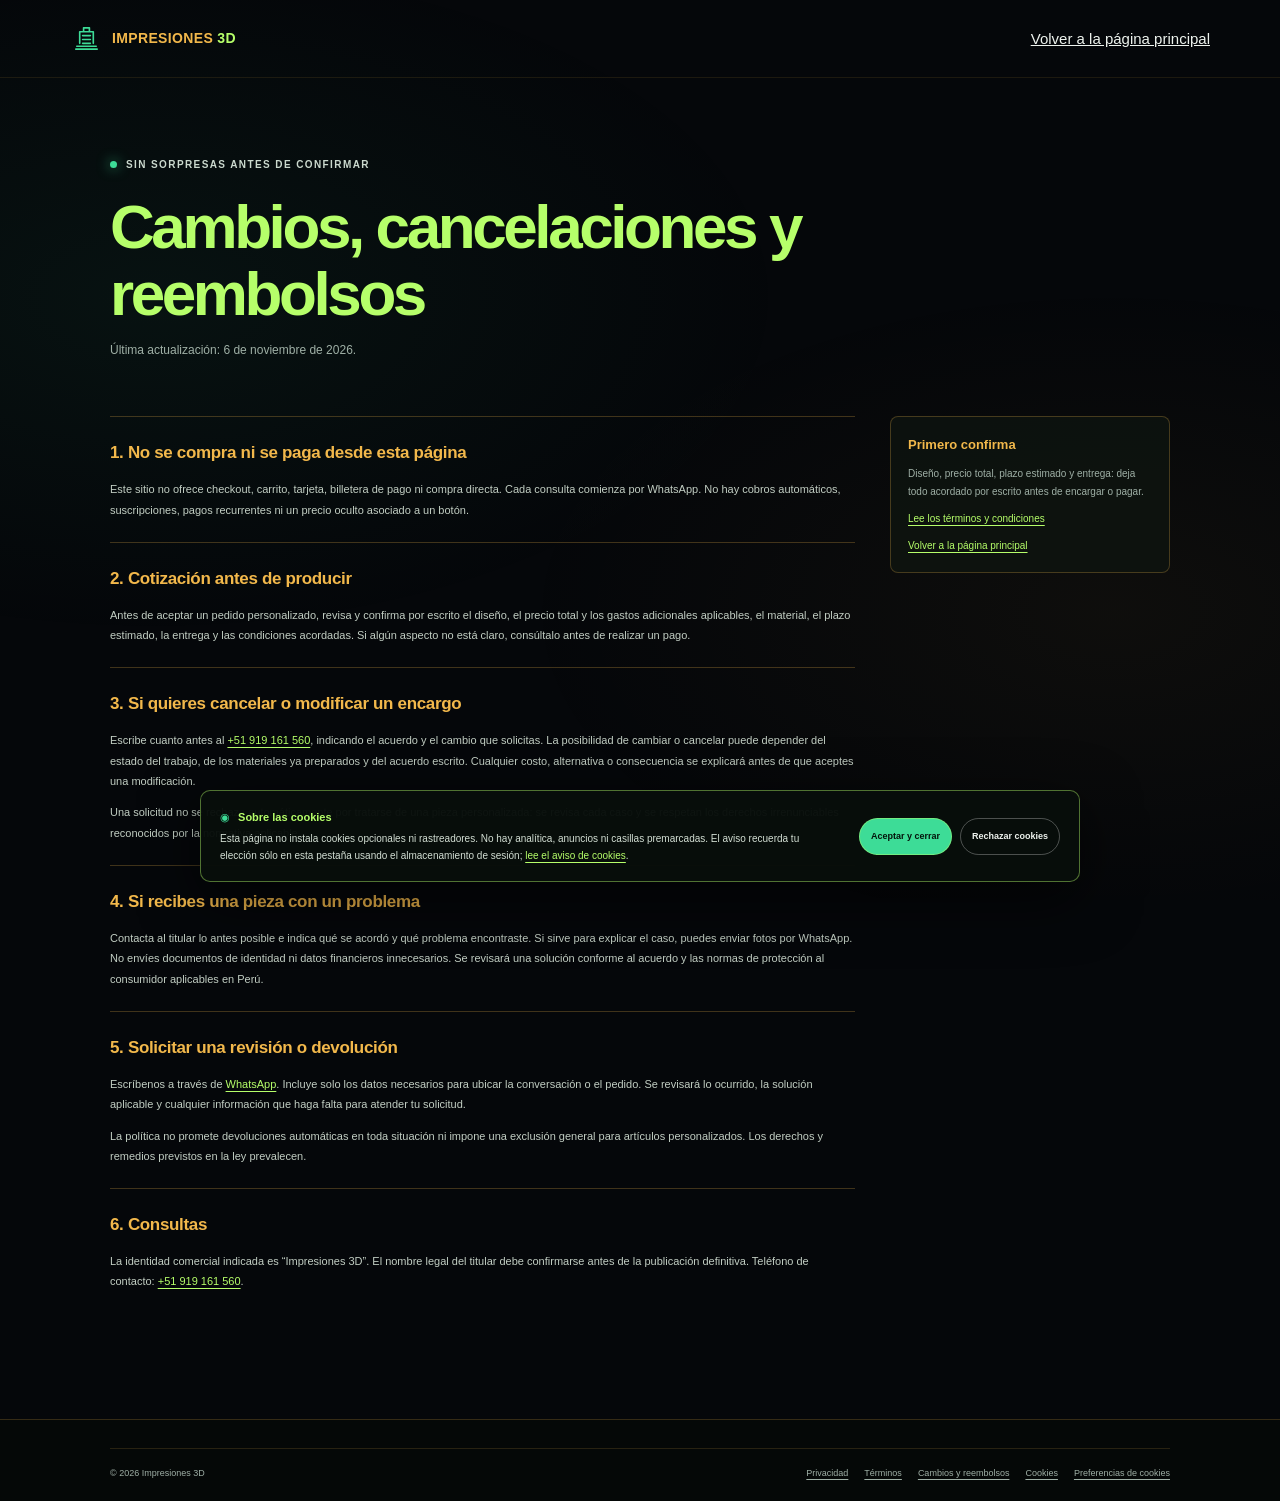
<file: reembolsos.html>
<!doctype html>
<html lang="es-PE">
  <head>
    <meta charset="UTF-8" />
    <meta name="viewport" content="width=device-width, initial-scale=1" />
    <meta name="theme-color" content="#05070a" />
    <meta name="description" content="Información sobre cotizaciones, cambios, cancelaciones y solicitudes de reembolso en Impresiones 3D." />
    <title>Cambios y reembolsos | Impresiones 3D</title>
    <link rel="icon" type="image/svg+xml" href="assets/favicon.svg" />
    <link rel="stylesheet" href="styles.css" />
    <script src="script.js" defer></script>
  </head>
  <body class="legal-page">
    <a class="skip-link" href="#contenido">Saltar al contenido</a>
    <header class="site-header legal-header">
      <a class="wordmark" href="index.html" aria-label="Impresiones 3D, volver al inicio">
        <svg viewBox="0 0 34 34" fill="none" aria-hidden="true"><path d="M7 25h20M10 22V10h14v12M14 10V6h6v4M13 14h8m-8 4h8m-8 4h8M6 28h22" stroke="currentColor" stroke-width="1.7" stroke-linecap="round" stroke-linejoin="round"/></svg>
        <span>IMPRESIONES <b>3D</b></span>
      </a>
      <a class="site-nav home-link" href="index.html">Volver a la página principal</a>
    </header>
    <main id="contenido">
      <section class="legal-hero page-shell">
        <p class="eyebrow"><span class="status-dot"></span> Sin sorpresas antes de confirmar</p>
        <h1>Cambios, cancelaciones y reembolsos</h1>
        <p>Última actualización: 6 de noviembre de 2026.</p>
      </section>
      <div class="legal-content page-shell">
        <article class="legal-article">
          <section>
            <h2>1. No se compra ni se paga desde esta página</h2>
            <p>Este sitio no ofrece checkout, carrito, tarjeta, billetera de pago ni compra directa. Cada consulta comienza por WhatsApp. No hay cobros automáticos, suscripciones, pagos recurrentes ni un precio oculto asociado a un botón.</p>
          </section>
          <section>
            <h2>2. Cotización antes de producir</h2>
            <p>Antes de aceptar un pedido personalizado, revisa y confirma por escrito el diseño, el precio total y los gastos adicionales aplicables, el material, el plazo estimado, la entrega y las condiciones acordadas. Si algún aspecto no está claro, consúltalo antes de realizar un pago.</p>
          </section>
          <section>
            <h2>3. Si quieres cancelar o modificar un encargo</h2>
            <p>Escribe cuanto antes al <a href="https://wa.me/51919161560?text=Hola%2C%20quisiera%20consultar%20sobre%20un%20cambio%20o%20cancelacion%20de%20mi%20encargo." target="_blank" rel="noopener noreferrer">+51 919 161 560</a>, indicando el acuerdo y el cambio que solicitas. La posibilidad de cambiar o cancelar puede depender del estado del trabajo, de los materiales ya preparados y del acuerdo escrito. Cualquier costo, alternativa o consecuencia se explicará antes de que aceptes una modificación.</p>
            <p>Una solicitud no se rechaza automáticamente por tratarse de una pieza personalizada: se revisa cada caso y se respetan los derechos irrenunciables reconocidos por la normativa aplicable.</p>
          </section>
          <section>
            <h2>4. Si recibes una pieza con un problema</h2>
            <p>Contacta al titular lo antes posible e indica qué se acordó y qué problema encontraste. Si sirve para explicar el caso, puedes enviar fotos por WhatsApp. No envíes documentos de identidad ni datos financieros innecesarios. Se revisará una solución conforme al acuerdo y las normas de protección al consumidor aplicables en Perú.</p>
          </section>
          <section>
            <h2>5. Solicitar una revisión o devolución</h2>
            <p>Escríbenos a través de <a href="https://wa.me/51919161560?text=Hola%2C%20quiero%20consultar%20sobre%20una%20devolucion%20o%20solucion%20para%20mi%20encargo." target="_blank" rel="noopener noreferrer">WhatsApp</a>. Incluye solo los datos necesarios para ubicar la conversación o el pedido. Se revisará lo ocurrido, la solución aplicable y cualquier información que haga falta para atender tu solicitud.</p>
            <p>La política no promete devoluciones automáticas en toda situación ni impone una exclusión general para artículos personalizados. Los derechos y remedios previstos en la ley prevalecen.</p>
          </section>
          <section>
            <h2>6. Consultas</h2>
            <p>La identidad comercial indicada es “Impresiones 3D”. El nombre legal del titular debe confirmarse antes de la publicación definitiva. Teléfono de contacto: <a href="tel:+51919161560">+51 919 161 560</a>.</p>
          </section>
        </article>
        <aside class="legal-aside">
          <h2>Primero confirma</h2>
          <p>Diseño, precio total, plazo estimado y entrega: deja todo acordado por escrito antes de encargar o pagar.</p>
          <p><a href="terminos.html">Lee los términos y condiciones</a></p>
          <p><a href="index.html#contacto">Volver a la página principal</a></p>
        </aside>
      </div>
    </main>
    <footer class="site-footer">
      <div class="page-shell footer-bottom">
        <p>© <span data-year></span> Impresiones 3D</p>
        <nav class="legal-links" aria-label="Otros avisos">
          <a href="privacidad.html">Privacidad</a><a href="terminos.html">Términos</a><a href="reembolsos.html">Cambios y reembolsos</a><a href="cookies.html">Cookies</a><button type="button" data-open-cookies>Preferencias de cookies</button>
        </nav>
      </div>
    </footer>
    <aside class="cookie-notice" data-cookie-notice role="region" aria-label="Aviso de cookies" hidden>
      <div class="cookie-copy"><p class="cookie-title"><span aria-hidden="true">◉</span> Sobre las cookies</p><p>Esta página no instala cookies opcionales ni rastreadores. No hay analítica, anuncios ni casillas premarcadas. El aviso recuerda tu elección sólo en esta pestaña usando el almacenamiento de sesión; <a href="cookies.html">lee el aviso de cookies</a>.</p></div>
      <div class="cookie-actions"><button type="button" data-cookie-accept>Aceptar y cerrar</button><button class="cookie-reject" type="button" data-cookie-reject>Rechazar cookies</button></div>
    </aside>
  </body>
</html>
</file>
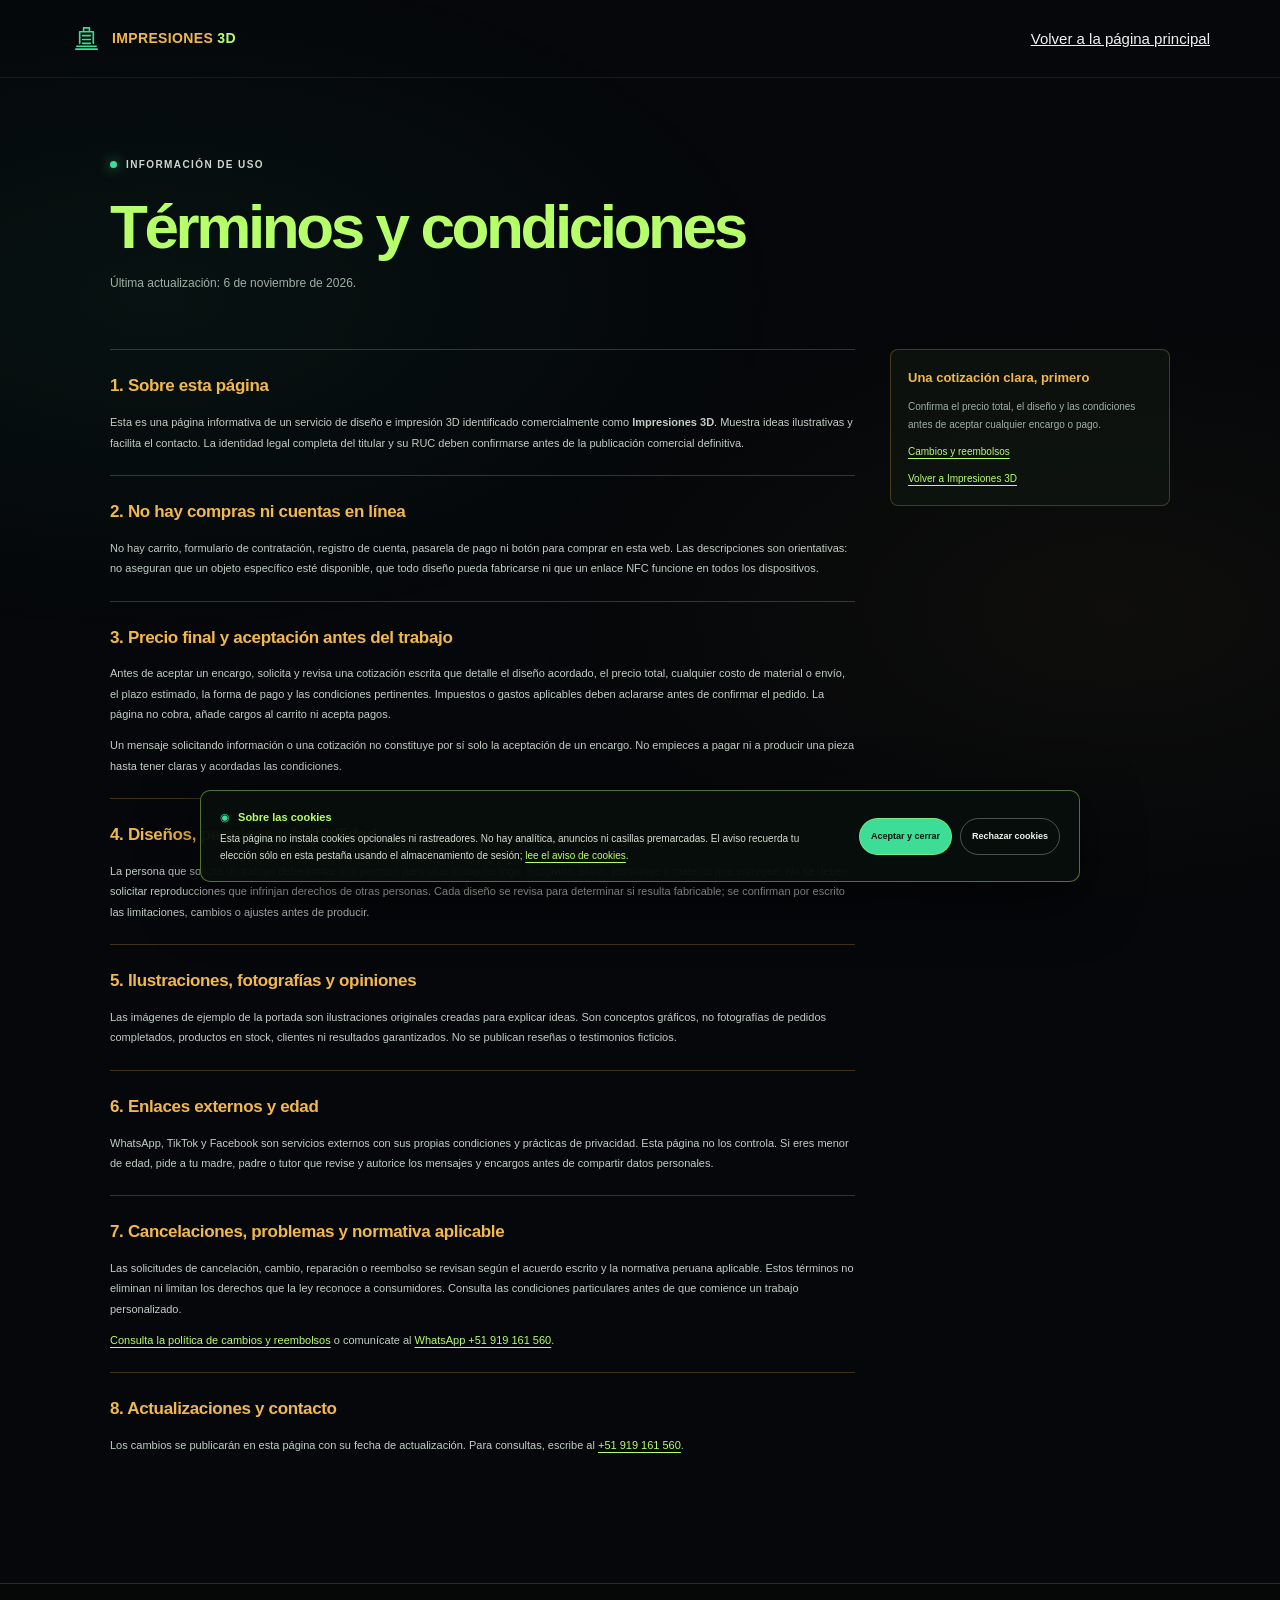
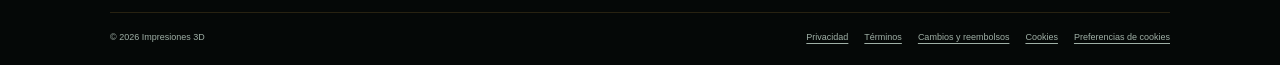
<file: terminos.html>
<!doctype html>
<html lang="es-PE">
  <head>
    <meta charset="UTF-8" />
    <meta name="viewport" content="width=device-width, initial-scale=1" />
    <meta name="theme-color" content="#05070a" />
    <meta name="description" content="Términos de uso de la página informativa de Impresiones 3D." />
    <title>Términos y condiciones | Impresiones 3D</title>
    <link rel="icon" type="image/svg+xml" href="assets/favicon.svg" />
    <link rel="stylesheet" href="styles.css" />
    <script src="script.js" defer></script>
  </head>
  <body class="legal-page">
    <a class="skip-link" href="#contenido">Saltar al contenido</a>
    <header class="site-header legal-header">
      <a class="wordmark" href="index.html" aria-label="Impresiones 3D, volver al inicio">
        <svg viewBox="0 0 34 34" fill="none" aria-hidden="true"><path d="M7 25h20M10 22V10h14v12M14 10V6h6v4M13 14h8m-8 4h8m-8 4h8M6 28h22" stroke="currentColor" stroke-width="1.7" stroke-linecap="round" stroke-linejoin="round"/></svg>
        <span>IMPRESIONES <b>3D</b></span>
      </a>
      <a class="site-nav home-link" href="index.html">Volver a la página principal</a>
    </header>
    <main id="contenido">
      <section class="legal-hero page-shell">
        <p class="eyebrow"><span class="status-dot"></span> Información de uso</p>
        <h1>Términos y condiciones</h1>
        <p>Última actualización: 6 de noviembre de 2026.</p>
      </section>
      <div class="legal-content page-shell">
        <article class="legal-article">
          <section>
            <h2>1. Sobre esta página</h2>
            <p>Esta es una página informativa de un servicio de diseño e impresión 3D identificado comercialmente como <strong>Impresiones 3D</strong>. Muestra ideas ilustrativas y facilita el contacto. La identidad legal completa del titular y su RUC deben confirmarse antes de la publicación comercial definitiva.</p>
          </section>
          <section>
            <h2>2. No hay compras ni cuentas en línea</h2>
            <p>No hay carrito, formulario de contratación, registro de cuenta, pasarela de pago ni botón para comprar en esta web. Las descripciones son orientativas: no aseguran que un objeto específico esté disponible, que todo diseño pueda fabricarse ni que un enlace NFC funcione en todos los dispositivos.</p>
          </section>
          <section>
            <h2>3. Precio final y aceptación antes del trabajo</h2>
            <p>Antes de aceptar un encargo, solicita y revisa una cotización escrita que detalle el diseño acordado, el precio total, cualquier costo de material o envío, el plazo estimado, la forma de pago y las condiciones pertinentes. Impuestos o gastos aplicables deben aclararse antes de confirmar el pedido. La página no cobra, añade cargos al carrito ni acepta pagos.</p>
            <p>Un mensaje solicitando información o una cotización no constituye por sí solo la aceptación de un encargo. No empieces a pagar ni a producir una pieza hasta tener claras y acordadas las condiciones.</p>
          </section>
          <section>
            <h2>4. Diseños, permisos y factibilidad</h2>
            <p>La persona que solicita un trabajo debe contar con permiso para usar cualquier logo, fotografía, plano, personaje o material que entregue. No se deben solicitar reproducciones que infrinjan derechos de otras personas. Cada diseño se revisa para determinar si resulta fabricable; se confirman por escrito las limitaciones, cambios o ajustes antes de producir.</p>
          </section>
          <section>
            <h2>5. Ilustraciones, fotografías y opiniones</h2>
            <p>Las imágenes de ejemplo de la portada son ilustraciones originales creadas para explicar ideas. Son conceptos gráficos, no fotografías de pedidos completados, productos en stock, clientes ni resultados garantizados. No se publican reseñas o testimonios ficticios.</p>
          </section>
          <section>
            <h2>6. Enlaces externos y edad</h2>
            <p>WhatsApp, TikTok y Facebook son servicios externos con sus propias condiciones y prácticas de privacidad. Esta página no los controla. Si eres menor de edad, pide a tu madre, padre o tutor que revise y autorice los mensajes y encargos antes de compartir datos personales.</p>
          </section>
          <section>
            <h2>7. Cancelaciones, problemas y normativa aplicable</h2>
            <p>Las solicitudes de cancelación, cambio, reparación o reembolso se revisan según el acuerdo escrito y la normativa peruana aplicable. Estos términos no eliminan ni limitan los derechos que la ley reconoce a consumidores. Consulta las condiciones particulares antes de que comience un trabajo personalizado.</p>
            <p><a href="reembolsos.html">Consulta la política de cambios y reembolsos</a> o comunícate al <a href="https://wa.me/51919161560" target="_blank" rel="noopener noreferrer">WhatsApp +51 919 161 560</a>.</p>
          </section>
          <section>
            <h2>8. Actualizaciones y contacto</h2>
            <p>Los cambios se publicarán en esta página con su fecha de actualización. Para consultas, escribe al <a href="tel:+51919161560">+51 919 161 560</a>.</p>
          </section>
        </article>
        <aside class="legal-aside">
          <h2>Una cotización clara, primero</h2>
          <p>Confirma el precio total, el diseño y las condiciones antes de aceptar cualquier encargo o pago.</p>
          <p><a href="reembolsos.html">Cambios y reembolsos</a></p>
          <p><a href="index.html">Volver a Impresiones 3D</a></p>
        </aside>
      </div>
    </main>
    <footer class="site-footer">
      <div class="page-shell footer-bottom">
        <p>© <span data-year></span> Impresiones 3D</p>
        <nav class="legal-links" aria-label="Otros avisos">
          <a href="privacidad.html">Privacidad</a><a href="terminos.html">Términos</a><a href="reembolsos.html">Cambios y reembolsos</a><a href="cookies.html">Cookies</a><button type="button" data-open-cookies>Preferencias de cookies</button>
        </nav>
      </div>
    </footer>
    <aside class="cookie-notice" data-cookie-notice role="region" aria-label="Aviso de cookies" hidden>
      <div class="cookie-copy"><p class="cookie-title"><span aria-hidden="true">◉</span> Sobre las cookies</p><p>Esta página no instala cookies opcionales ni rastreadores. No hay analítica, anuncios ni casillas premarcadas. El aviso recuerda tu elección sólo en esta pestaña usando el almacenamiento de sesión; <a href="cookies.html">lee el aviso de cookies</a>.</p></div>
      <div class="cookie-actions"><button type="button" data-cookie-accept>Aceptar y cerrar</button><button class="cookie-reject" type="button" data-cookie-reject>Rechazar cookies</button></div>
    </aside>
  </body>
</html>
</file>
<file: styles.css>
:root {
  color-scheme: dark;
  --void: #05070a;
  --deep: #0b1410;
  --green: #3ddc97;
  --lime: #b6ff6a;
  --gold: #f2b84b;
  --amber: #ff9f43;
  --text: #eef3ee;
  --muted: #9fb0a6;
  --line: rgba(242, 184, 75, 0.25);
  --display: "Arial", "Segoe UI", sans-serif;
  --body: "Segoe UI", "Arial", sans-serif;
  font-family: var(--body);
  font-synthesis: none;
  text-rendering: optimizeLegibility;
  -webkit-font-smoothing: antialiased;
  -moz-osx-font-smoothing: grayscale;
  scroll-behavior: smooth;
}

* {
  box-sizing: border-box;
}

[hidden] {
  display: none !important;
}

body {
  min-width: 320px;
  margin: 0;
  background: var(--void);
  color: var(--text);
  font-size: 15px;
  line-height: 1.7;
  overflow-x: hidden;
}

body::before {
  position: fixed;
  z-index: -2;
  inset: 0;
  background:
    radial-gradient(ellipse at 12% 33%, rgba(61, 220, 151, 0.055), transparent 40%),
    radial-gradient(ellipse at 87% 68%, rgba(242, 184, 75, 0.045), transparent 38%);
  content: "";
  pointer-events: none;
}

a {
  color: inherit;
}

button {
  color: inherit;
  font: inherit;
}

a,
button {
  -webkit-tap-highlight-color: transparent;
}

:focus-visible {
  outline: 3px solid var(--lime);
  outline-offset: 4px;
}

::selection {
  background: rgba(182, 255, 106, 0.23);
  color: var(--text);
}

.page-shell {
  width: min(1060px, calc(100% - 48px));
  margin-inline: auto;
}

.skip-link {
  position: fixed;
  z-index: 20;
  top: 12px;
  left: 12px;
  padding: 11px 15px;
  transform: translateY(-160%);
  border-radius: 6px;
  background: var(--lime);
  color: #0a1108;
  font-weight: 700;
  text-decoration: none;
}

.skip-link:focus {
  transform: translateY(0);
}

.site-header {
  position: absolute;
  z-index: 5;
  top: 0;
  left: 0;
  display: flex;
  width: 100%;
  min-height: 80px;
  align-items: center;
  justify-content: space-between;
  padding-inline: max(4%, calc((100% - 1140px) / 2));
  border-bottom: 1px solid rgba(242, 184, 75, 0.1);
}

.wordmark {
  display: inline-flex;
  align-items: center;
  gap: 9px;
  color: var(--gold);
  font-family: var(--display);
  font-size: 14px;
  font-weight: 800;
  letter-spacing: 0.025em;
  text-decoration: none;
}

.wordmark svg {
  width: 33px;
  height: 33px;
  color: var(--green);
}

.wordmark b {
  color: var(--lime);
}

.site-nav {
  display: flex;
  align-items: center;
  gap: clamp(17px, 3vw, 35px);
}

.site-nav.home-link {
  display: inline-flex;
  justify-content: flex-end;
  text-align: right;
}

.site-nav a {
  color: #e4e9e2;
  font-size: 12px;
  font-weight: 600;
  text-decoration: none;
  transition: color 160ms ease;
}

.site-nav a:hover,
.legal-links a:hover,
.legal-links button:hover {
  color: var(--lime);
}

.menu-toggle {
  display: none;
}

.hero {
  position: relative;
  display: flex;
  min-height: min(880px, 100svh);
  align-items: flex-end;
  isolation: isolate;
  overflow: hidden;
  padding-block: 145px 98px;
}

.galaxy-canvas,
.hero-fade {
  position: absolute;
  z-index: -1;
  inset: 0;
  width: 100%;
  height: 100%;
  pointer-events: none;
}

.hero-fade {
  z-index: 0;
  background:
    linear-gradient(90deg, rgba(5, 7, 10, 0.86) 0%, rgba(5, 7, 10, 0.64) 44%, rgba(5, 7, 10, 0.04) 100%),
    linear-gradient(0deg, var(--void) 0%, rgba(5, 7, 10, 0.36) 43%, rgba(5, 7, 10, 0.34) 100%);
}

.hero-inner {
  position: relative;
  z-index: 1;
}

.eyebrow {
  display: flex;
  align-items: center;
  gap: 9px;
  margin: 0 0 21px;
  color: #cbd9ce;
  font-size: 10px;
  font-weight: 700;
  letter-spacing: 0.14em;
  text-transform: uppercase;
}

.status-dot {
  width: 7px;
  height: 7px;
  flex: 0 0 auto;
  border-radius: 50%;
  background: var(--green);
  box-shadow: 0 0 13px rgba(61, 220, 151, 0.8);
}

h1,
h2,
h3,
p {
  margin-top: 0;
}

h1,
h2,
h3 {
  font-family: var(--display);
}

.hero h1 {
  max-width: 890px;
  margin-bottom: 19px;
  background: linear-gradient(100deg, var(--lime) 3%, var(--gold) 86%);
  background-clip: text;
  color: transparent;
  font-size: clamp(47px, 7.2vw, 91px);
  font-weight: 800;
  letter-spacing: -0.07em;
  line-height: 0.99;
  text-wrap: balance;
  -webkit-background-clip: text;
}

.hero-description {
  max-width: 560px;
  margin-bottom: 27px;
  color: #d3ddd4;
  font-size: clamp(15px, 1.8vw, 19px);
  line-height: 1.8;
}

.hero-actions,
.contact-actions {
  display: flex;
  flex-wrap: wrap;
  align-items: center;
  gap: 12px;
}

.button {
  display: inline-flex;
  min-height: 51px;
  align-items: center;
  justify-content: center;
  gap: 10px;
  padding: 0 18px;
  border: 1px solid transparent;
  border-radius: 999px;
  cursor: pointer;
  font-size: 12px;
  font-weight: 700;
  line-height: 1.35;
  text-align: center;
  text-decoration: none;
  transition: transform 170ms ease, border-color 170ms ease, background 170ms ease;
}

.button:hover {
  transform: translateY(-2px);
}

.button svg {
  width: 20px;
  height: 20px;
  flex: 0 0 auto;
}

.button-main {
  background: linear-gradient(105deg, var(--green), var(--lime));
  color: #05140c;
}

.button-main:hover {
  background: linear-gradient(105deg, #6bedad, #c9ff8c);
}

.button-outline {
  border-color: var(--gold);
  background: rgba(5, 7, 10, 0.44);
  color: var(--text);
}

.button-outline:hover {
  background: rgba(242, 184, 75, 0.12);
}

.hero-footnote {
  display: flex;
  align-items: center;
  gap: 9px;
  margin: 25px 0 0;
  color: var(--muted);
  font-size: 11px;
}

.hero-footnote > span {
  width: 22px;
  height: 1px;
  background: var(--green);
}

.hero-caption {
  position: absolute;
  z-index: 1;
  right: max(4%, calc((100% - 1140px) / 2));
  bottom: 38px;
  color: rgba(229, 239, 228, 0.64);
  font-size: 8px;
  font-weight: 600;
  letter-spacing: 0.16em;
}

.section-space {
  padding-block: clamp(78px, 10vw, 122px);
}

.section-intro {
  max-width: 680px;
  margin-bottom: 37px;
}

.eyebrow-number {
  color: var(--gold);
  font-family: var(--display);
  font-size: 11px;
}

.section-intro .eyebrow,
.nfc-copy .eyebrow,
.contact-inner .eyebrow {
  margin-bottom: 13px;
}

.section-intro h2,
.nfc-copy h2,
.contact-inner h2 {
  margin-bottom: 12px;
  font-size: clamp(34px, 5.2vw, 60px);
  font-weight: 700;
  letter-spacing: -0.06em;
  line-height: 1.08;
  text-wrap: balance;
}

.section-intro h2 span,
.nfc-copy h2 span,
.contact-inner h2 span {
  color: var(--lime);
}

.section-intro > p:last-child {
  max-width: 620px;
  margin-bottom: 0;
  color: var(--muted);
  font-size: 13px;
  line-height: 1.85;
}

.service-list {
  margin: 0;
  padding: 0;
  border-top: 1px solid var(--line);
  list-style: none;
}

.service-list li {
  display: grid;
  grid-template-columns: 39px minmax(190px, 0.85fr) minmax(0, 1.35fr) 18px;
  align-items: center;
  gap: 18px;
  padding: 22px 10px;
  border-bottom: 1px solid var(--line);
  transition: background 180ms ease, padding 180ms ease;
}

.service-list li:hover {
  padding-inline: 16px;
  background: linear-gradient(90deg, rgba(61, 220, 151, 0.09), transparent 80%);
}

.service-number,
.service-arrow {
  color: var(--gold);
  font-family: var(--display);
  font-size: 11px;
}

.service-list h3 {
  margin: 0;
  color: var(--gold);
  font-size: clamp(16px, 2vw, 19px);
  font-weight: 600;
  letter-spacing: -0.025em;
}

.service-list li p {
  margin: 0;
  color: var(--muted);
  font-size: 12px;
  line-height: 1.8;
}

.service-arrow {
  justify-self: end;
}

.ideas {
  padding-top: 72px;
}

.idea-grid {
  display: grid;
  grid-template-columns: repeat(3, minmax(0, 1fr));
  gap: 16px;
}

.idea-card {
  min-width: 0;
}

.idea-art {
  position: relative;
  display: grid;
  overflow: hidden;
  aspect-ratio: 1.22;
  place-items: center;
  border: 1px solid var(--line);
  border-radius: 9px;
  background: #101914;
  transition: border-color 180ms ease, transform 180ms ease;
}

.idea-card:hover .idea-art {
  transform: translateY(-3px);
  border-color: rgba(61, 220, 151, 0.64);
}

.art-terminal {
  background: radial-gradient(ellipse at 50% 63%, rgba(61, 220, 151, 0.16), transparent 65%), #0b1410;
}

.art-wheel {
  background: radial-gradient(ellipse at 50% 52%, rgba(242, 184, 75, 0.14), transparent 64%), #12130d;
}

.art-object {
  background: radial-gradient(ellipse at 50% 56%, rgba(134, 174, 85, 0.16), transparent 66%), #101511;
}

.idea-art svg {
  width: 92%;
  height: 88%;
}

.art-label {
  position: absolute;
  top: 13px;
  left: 14px;
  color: rgba(231, 238, 224, 0.69);
  font-size: 8px;
  font-weight: 600;
  letter-spacing: 0.15em;
}

.idea-copy {
  padding-top: 12px;
}

.idea-kind {
  margin-bottom: 5px;
  color: var(--green);
  font-size: 8px;
  font-weight: 700;
  letter-spacing: 0.13em;
}

.idea-copy h3 {
  margin: 0;
  font-size: 14px;
  font-weight: 600;
  letter-spacing: -0.025em;
  line-height: 1.5;
}

.nfc-section {
  position: relative;
  overflow: hidden;
  background:
    radial-gradient(ellipse at 83% 52%, rgba(61, 220, 151, 0.16), transparent 42%),
    var(--deep);
}

.nfc-layout {
  display: grid;
  min-height: 350px;
  align-items: center;
  grid-template-columns: 1.1fr 0.9fr;
  gap: 45px;
}

.nfc-copy h2 {
  margin-bottom: 16px;
}

.nfc-copy > p:not(.eyebrow) {
  max-width: 550px;
  margin-bottom: 14px;
  color: #c1d0c5;
  font-size: 13px;
  line-height: 1.85;
}

.nfc-points {
  display: grid;
  gap: 9px;
  margin: 17px 0 20px;
  padding: 0;
  color: var(--muted);
  font-size: 12px;
  list-style: none;
}

.nfc-points li::before {
  margin-right: 10px;
  color: var(--lime);
  content: "✓";
}

.text-action {
  display: inline-flex;
  align-items: center;
  gap: 9px;
  color: var(--lime);
  font-size: 12px;
  font-weight: 700;
  text-decoration: none;
}

.tap-visual {
  position: relative;
  display: grid;
  min-height: 300px;
  justify-items: center;
  align-content: center;
  gap: 26px;
}

.tap-rings {
  position: absolute;
  width: 248px;
  height: 248px;
  border: 1px solid rgba(61, 220, 151, 0.43);
  border-radius: 50%;
  box-shadow: 0 0 0 18px rgba(61, 220, 151, 0.07), 0 0 0 39px rgba(61, 220, 151, 0.04);
  transform: rotate(-31deg) scaleY(0.58);
}

.tap-chip {
  position: relative;
  z-index: 1;
  display: grid;
  width: 120px;
  height: 120px;
  place-items: center;
  border: 1px solid rgba(182, 255, 106, 0.65);
  border-radius: 28px;
  background: linear-gradient(145deg, #17271c, #0d1712);
  box-shadow: 0 10px 40px rgba(2, 8, 4, 0.5), 0 0 35px rgba(61, 220, 151, 0.12);
  color: var(--green);
  transform: rotate(-7deg);
}

.tap-chip svg {
  width: 75px;
  height: 75px;
}

.tap-label {
  position: relative;
  z-index: 1;
  color: #c7d7c8;
  font-size: 8px;
  font-weight: 700;
  letter-spacing: 0.17em;
}

.steps-list {
  display: grid;
  grid-template-columns: repeat(2, minmax(0, 1fr));
  gap: 0 30px;
  margin: 0;
  padding: 0;
  list-style: none;
  counter-reset: step;
}

.steps-list li {
  display: grid;
  grid-template-columns: 38px 1fr;
  gap: 14px;
  padding: 22px 0;
  border-top: 1px solid var(--line);
}

.steps-list li > span {
  color: var(--green);
  font-family: var(--display);
  font-size: 12px;
  font-weight: 700;
}

.steps-list h3 {
  margin: 0 0 7px;
  color: var(--gold);
  font-size: 15px;
  font-weight: 600;
}

.steps-list p {
  margin: 0;
  color: var(--muted);
  font-size: 12px;
  line-height: 1.8;
}

.contact-section {
  background: radial-gradient(ellipse at 50% 0, rgba(242, 184, 75, 0.15), transparent 66%);
  text-align: center;
}

.contact-inner h2 {
  max-width: 740px;
  margin: 0 auto 13px;
}

.contact-inner > p:not(.eyebrow, .share-status) {
  max-width: 540px;
  margin: 0 auto 17px;
  color: var(--muted);
  font-size: 13px;
}

.contact-phone {
  display: block;
  width: fit-content;
  margin: 13px auto 23px;
  color: var(--lime);
  font-family: var(--display);
  font-size: clamp(24px, 5vw, 38px);
  font-weight: 700;
  letter-spacing: -0.05em;
  text-decoration: none;
}

.contact-phone span {
  color: var(--muted);
  font-family: var(--body);
  font-size: 12px;
  font-weight: 400;
  letter-spacing: normal;
}

.contact-actions,
.share-tools {
  justify-content: center;
}

.share-tools {
  display: flex;
  flex-wrap: wrap;
  align-items: center;
  gap: 9px;
  margin-top: 20px;
}

.share-button {
  display: inline-flex;
  min-height: 37px;
  align-items: center;
  gap: 7px;
  padding: 0 12px;
  border: 1px solid rgba(242, 184, 75, 0.34);
  border-radius: 999px;
  background: rgba(6, 9, 8, 0.42);
  color: #dfe9df;
  cursor: pointer;
  font-size: 10px;
  font-weight: 600;
  transition: border-color 160ms ease, background 160ms ease;
}

.share-button:hover {
  border-color: var(--green);
  background: rgba(61, 220, 151, 0.09);
}

.share-button > span {
  color: var(--lime);
  font-size: 15px;
}

.share-status {
  width: 100%;
  min-height: 16px;
  margin: 0;
  color: var(--lime);
  font-size: 10px;
}

.site-footer {
  padding-block: 28px 20px;
  border-top: 1px solid rgba(242, 184, 75, 0.2);
  background: rgba(6, 9, 8, 0.86);
}

.footer-main {
  display: flex;
  flex-wrap: wrap;
  align-items: center;
  justify-content: space-between;
  gap: 18px;
  padding-bottom: 23px;
}

.footer-wordmark {
  font-size: 12px;
}

.footer-wordmark svg {
  width: 29px;
  height: 29px;
}

.social-link {
  display: inline-flex;
  align-items: center;
  gap: 7px;
  color: #d6e0d6;
  font-size: 10px;
  text-decoration: none;
}

.social-link > b {
  color: var(--green);
}

.social-icon {
  display: grid;
  width: 19px;
  height: 19px;
  border-radius: 5px;
  background: rgba(255, 255, 255, 0.09);
  color: #f4f3ee;
  font-size: 17px;
  font-weight: 700;
  line-height: 1;
  place-items: center;
}

.social-facebook {
  font-family: Arial, sans-serif;
}

.footer-caption {
  color: var(--muted);
  font-size: 10px;
}

.footer-bottom {
  display: flex;
  flex-wrap: wrap;
  align-items: flex-start;
  justify-content: space-between;
  gap: 12px 25px;
  padding-top: 17px;
  border-top: 1px solid rgba(242, 184, 75, 0.15);
}

.footer-bottom > p,
.legal-owner {
  margin: 0;
  color: var(--muted);
  font-size: 9px;
}

.legal-links {
  display: flex;
  flex-wrap: wrap;
  justify-content: flex-end;
  gap: 9px 16px;
}

.legal-links a,
.legal-links button {
  padding: 0;
  border: 0;
  background: none;
  color: var(--muted);
  cursor: pointer;
  font: inherit;
  font-size: 9px;
  text-decoration: underline;
  text-underline-offset: 3px;
  transition: color 150ms ease;
}

.legal-owner {
  padding-top: 14px;
  line-height: 1.7;
}

.legal-owner a {
  color: #cfdfcf;
  text-decoration: none;
}

.whatsapp-float {
  position: fixed;
  z-index: 5;
  right: max(18px, env(safe-area-inset-right));
  bottom: max(18px, env(safe-area-inset-bottom));
  display: grid;
  width: 54px;
  height: 54px;
  border: 1px solid rgba(182, 255, 106, 0.8);
  border-radius: 50%;
  background: var(--green);
  box-shadow: 0 7px 25px rgba(0, 0, 0, 0.45);
  color: #04140b;
  place-items: center;
  transition: transform 160ms ease, background 160ms ease;
}

.whatsapp-float:hover {
  transform: translateY(-3px);
  background: var(--lime);
}

.whatsapp-float svg {
  width: 26px;
  height: 26px;
}

.cookie-notice {
  position: fixed;
  z-index: 10;
  right: max(18px, env(safe-area-inset-right));
  bottom: max(18px, env(safe-area-inset-bottom));
  left: max(18px, env(safe-area-inset-left));
  display: grid;
  width: min(880px, calc(100% - 36px));
  align-items: center;
  grid-template-columns: minmax(0, 1fr) auto;
  gap: 19px 25px;
  margin-inline: auto;
  padding: 17px 19px;
  border: 1px solid rgba(182, 255, 106, 0.42);
  border-radius: 10px;
  background: rgba(8, 14, 11, 0.97);
  box-shadow: 0 17px 58px rgba(0, 0, 0, 0.65);
}

.cookie-copy p {
  margin: 0;
}

.cookie-copy .cookie-title {
  margin-bottom: 4px;
  color: var(--lime);
  font-size: 11px;
  font-weight: 700;
}

.cookie-copy .cookie-title span {
  margin-right: 5px;
  color: var(--green);
}

.cookie-copy > p:last-child {
  color: #d3dfd4;
  font-size: 10px;
  line-height: 1.65;
}

.cookie-copy a {
  color: var(--lime);
  text-underline-offset: 3px;
}

.cookie-actions {
  display: flex;
  flex-wrap: wrap;
  justify-content: flex-end;
  gap: 8px;
}

.cookie-actions button {
  min-height: 37px;
  padding: 0 11px;
  border: 1px solid rgba(182, 255, 106, 0.44);
  border-radius: 999px;
  background: var(--green);
  color: #04140b;
  cursor: pointer;
  font-size: 9px;
  font-weight: 700;
}

.cookie-actions .cookie-reject {
  border-color: rgba(255, 255, 255, 0.28);
  background: transparent;
  color: var(--text);
}

.cookie-actions button:hover {
  border-color: var(--lime);
  background: var(--lime);
  color: #04140b;
}

.legal-page {
  min-height: 100vh;
}

.legal-header {
  position: relative;
  min-height: 78px;
}

.legal-hero {
  padding-block: 78px 33px;
}

.legal-hero h1 {
  max-width: 800px;
  margin: 0 0 12px;
  color: var(--lime);
  font-size: clamp(35px, 6vw, 62px);
  font-weight: 700;
  letter-spacing: -0.055em;
  line-height: 1.08;
}

.legal-hero > p:last-child {
  margin: 0;
  color: var(--muted);
  font-size: 12px;
}

.legal-content {
  display: grid;
  grid-template-columns: minmax(0, 1fr) minmax(220px, 280px);
  align-items: start;
  gap: 35px;
  padding-block: 23px 105px;
}

.legal-article {
  min-width: 0;
}

.legal-article > section {
  padding: 22px 0;
  border-top: 1px solid var(--line);
  scroll-margin-top: 25px;
}

.legal-article h2 {
  margin: 0 0 11px;
  color: var(--gold);
  font-size: 17px;
  font-weight: 600;
  letter-spacing: -0.02em;
}

.legal-article p,
.legal-article li {
  color: #c2cec3;
  font-size: 11px;
  line-height: 1.85;
}

.legal-article p {
  margin: 0 0 11px;
}

.legal-article p:last-child {
  margin-bottom: 0;
}

.legal-article ul,
.legal-article ol {
  display: grid;
  gap: 6px;
  margin: 7px 0 12px;
  padding-left: 20px;
}

.legal-article a,
.legal-aside a {
  color: var(--lime);
  text-underline-offset: 3px;
}

.legal-action,
.legal-action-button {
  display: inline-flex;
  min-height: 38px;
  align-items: center;
  margin-top: 6px;
  padding: 0 12px;
  border: 1px solid rgba(61, 220, 151, 0.47);
  border-radius: 999px;
  background: rgba(61, 220, 151, 0.07);
  color: var(--lime);
  font: inherit;
  font-size: 10px;
  font-weight: 600;
  text-decoration: none;
}

.legal-action-button {
  cursor: pointer;
}

.legal-action:hover,
.legal-action-button:hover {
  border-color: var(--lime);
  background: rgba(61, 220, 151, 0.14);
}

.legal-aside {
  position: sticky;
  top: 22px;
  padding: 17px;
  border: 1px solid var(--line);
  border-radius: 8px;
  background: rgba(15, 21, 16, 0.79);
}

.legal-aside h2 {
  margin: 0 0 9px;
  color: var(--gold);
  font-size: 13px;
}

.legal-aside p {
  margin: 0 0 9px;
  color: var(--muted);
  font-size: 10px;
  line-height: 1.8;
}

.legal-aside p:last-child {
  margin-bottom: 0;
}

.js-ready [data-reveal] {
  opacity: 0;
  transform: translateY(15px);
  transition: opacity 620ms ease, transform 620ms ease;
}

.js-ready [data-reveal].is-visible {
  opacity: 1;
  transform: translateY(0);
}

@media (max-width: 760px) {
  .service-list li {
    grid-template-columns: 29px minmax(0, 0.9fr) minmax(0, 1.2fr) 15px;
    gap: 10px;
  }

  .service-list h3 {
    font-size: 15px;
  }

  .service-list li p {
    font-size: 11px;
  }

  .nfc-layout {
    grid-template-columns: 1fr 0.8fr;
    gap: 19px;
  }

  .tap-rings {
    width: 195px;
    height: 195px;
  }

  .tap-chip {
    width: 98px;
    height: 98px;
    border-radius: 23px;
  }

  .tap-chip svg {
    width: 62px;
    height: 62px;
  }

  .legal-content {
    grid-template-columns: minmax(0, 1fr);
  }

  .legal-aside {
    position: static;
    grid-row: 1;
  }
}

@media (max-width: 620px) {
  body {
    font-size: 14px;
  }

  .page-shell {
    width: calc(100% - 40px);
  }

  .site-header {
    min-height: 67px;
    padding-inline: 20px;
  }

  .wordmark {
    font-size: 12px;
  }

  .wordmark svg {
    width: 30px;
    height: 30px;
  }

  .menu-toggle {
    display: flex;
    width: 40px;
    height: 40px;
    flex-direction: column;
    align-items: center;
    justify-content: center;
    gap: 6px;
    border: 1px solid rgba(242, 184, 75, 0.3);
    border-radius: 7px;
    background: rgba(6, 10, 8, 0.77);
    cursor: pointer;
  }

  .menu-toggle span {
    width: 16px;
    height: 1.5px;
    background: var(--lime);
    transition: transform 160ms ease;
  }

  .menu-toggle[aria-expanded="true"] span:first-child {
    transform: translateY(3.75px) rotate(45deg);
  }

  .menu-toggle[aria-expanded="true"] span:last-child {
    transform: translateY(-3.75px) rotate(-45deg);
  }

  .site-nav {
    position: absolute;
    top: calc(100% + 1px);
    right: 12px;
    left: 12px;
    display: none;
    align-items: stretch;
    gap: 0;
    padding: 7px 12px 11px;
    border: 1px solid rgba(242, 184, 75, 0.25);
    border-radius: 0 0 8px 8px;
    background: rgba(7, 12, 9, 0.98);
    box-shadow: 0 17px 35px rgba(0, 0, 0, 0.5);
  }

  .site-nav.home-link {
    position: static;
    display: inline-flex;
    width: auto;
    min-height: 36px;
    align-items: center;
    margin-left: auto;
    padding: 0;
    border: 0;
    background: none;
    box-shadow: none;
    font-size: 10px;
  }

  .site-nav.is-open {
    display: flex;
    flex-direction: column;
  }

  .site-nav a {
    padding: 12px 7px;
  }

  .hero {
    min-height: 88svh;
    min-height: max(690px, 88svh);
    align-items: flex-end;
    padding-block: 120px 77px;
  }

  .hero-fade {
    background:
      linear-gradient(90deg, rgba(5, 7, 10, 0.67), rgba(5, 7, 10, 0.23)),
      linear-gradient(0deg, var(--void), rgba(5, 7, 10, 0.24) 77%);
  }

  .hero h1 {
    max-width: 11ch;
    font-size: clamp(48px, 12.1vw, 72px);
    line-height: 0.99;
  }

  .hero-description {
    max-width: 470px;
    font-size: 15px;
  }

  .hero-actions {
    align-items: flex-start;
    flex-direction: column;
  }

  .button {
    min-height: 50px;
    padding-inline: 17px;
    font-size: 12px;
  }

  .hero-footnote {
    align-items: flex-start;
    font-size: 10px;
  }

  .hero-footnote > span {
    margin-top: 8px;
    flex: 0 0 auto;
  }

  .hero-caption {
    right: 20px;
    bottom: 20px;
    font-size: 7px;
  }

  .section-intro {
    margin-bottom: 26px;
  }

  .section-intro h2,
  .nfc-copy h2,
  .contact-inner h2 {
    font-size: clamp(34px, 9vw, 48px);
  }

  .section-intro > p:last-child {
    font-size: 12px;
  }

  .service-list li,
  .service-list li:hover {
    grid-template-columns: 29px minmax(0, 1fr) 15px;
    align-items: start;
    padding: 17px 3px;
  }

  .service-number {
    grid-row: span 2;
    padding-top: 2px;
  }

  .service-list h3 {
    font-size: 15px;
  }

  .service-list li p {
    grid-column: 2;
    font-size: 11px;
  }

  .service-arrow {
    grid-column: 3;
    grid-row: 1;
  }

  .ideas {
    padding-top: 20px;
  }

  .idea-grid {
    grid-template-columns: 1fr;
    gap: 21px;
  }

  .idea-art {
    aspect-ratio: 1.3;
  }

  .idea-copy h3 {
    font-size: 14px;
  }

  .nfc-layout {
    grid-template-columns: minmax(0, 1fr);
    gap: 17px;
  }

  .tap-visual {
    min-height: 245px;
  }

  .tap-rings {
    width: 205px;
    height: 205px;
  }

  .tap-chip {
    width: 104px;
    height: 104px;
  }

  .steps-list {
    grid-template-columns: minmax(0, 1fr);
  }

  .steps-list li {
    padding-block: 19px;
  }

  .contact-inner > p:not(.eyebrow, .share-status) {
    font-size: 12px;
  }

  .contact-phone {
    margin-block: 14px 20px;
  }

  .contact-actions {
    align-items: stretch;
    flex-direction: column;
  }

  .contact-actions .button {
    width: 100%;
  }

  .share-tools {
    align-items: center;
    flex-direction: column;
  }

  .share-button {
    max-width: 100%;
    font-size: 10px;
  }

  .footer-main {
    align-items: flex-start;
    flex-direction: column;
    gap: 14px;
  }

  .footer-bottom {
    flex-direction: column;
  }

  .legal-links {
    justify-content: flex-start;
    gap: 11px 14px;
  }

  .cookie-notice {
    width: calc(100% - 24px);
    grid-template-columns: minmax(0, 1fr);
    gap: 11px;
    padding: 14px;
  }

  .cookie-actions {
    justify-content: flex-start;
  }

  .cookie-actions button {
    min-height: 39px;
  }

  .whatsapp-float {
    right: 12px;
    bottom: 12px;
    width: 47px;
    height: 47px;
  }

  .legal-header {
    min-height: 67px;
  }

  .legal-hero {
    padding-top: 52px;
  }

  .legal-content {
    padding-bottom: 76px;
  }
}

@media (prefers-reduced-motion: reduce) {
  *,
  *::before,
  *::after {
    scroll-behavior: auto !important;
    animation-duration: 0.01ms !important;
    animation-iteration-count: 1 !important;
    transition-duration: 0.01ms !important;
  }
}
</file>
